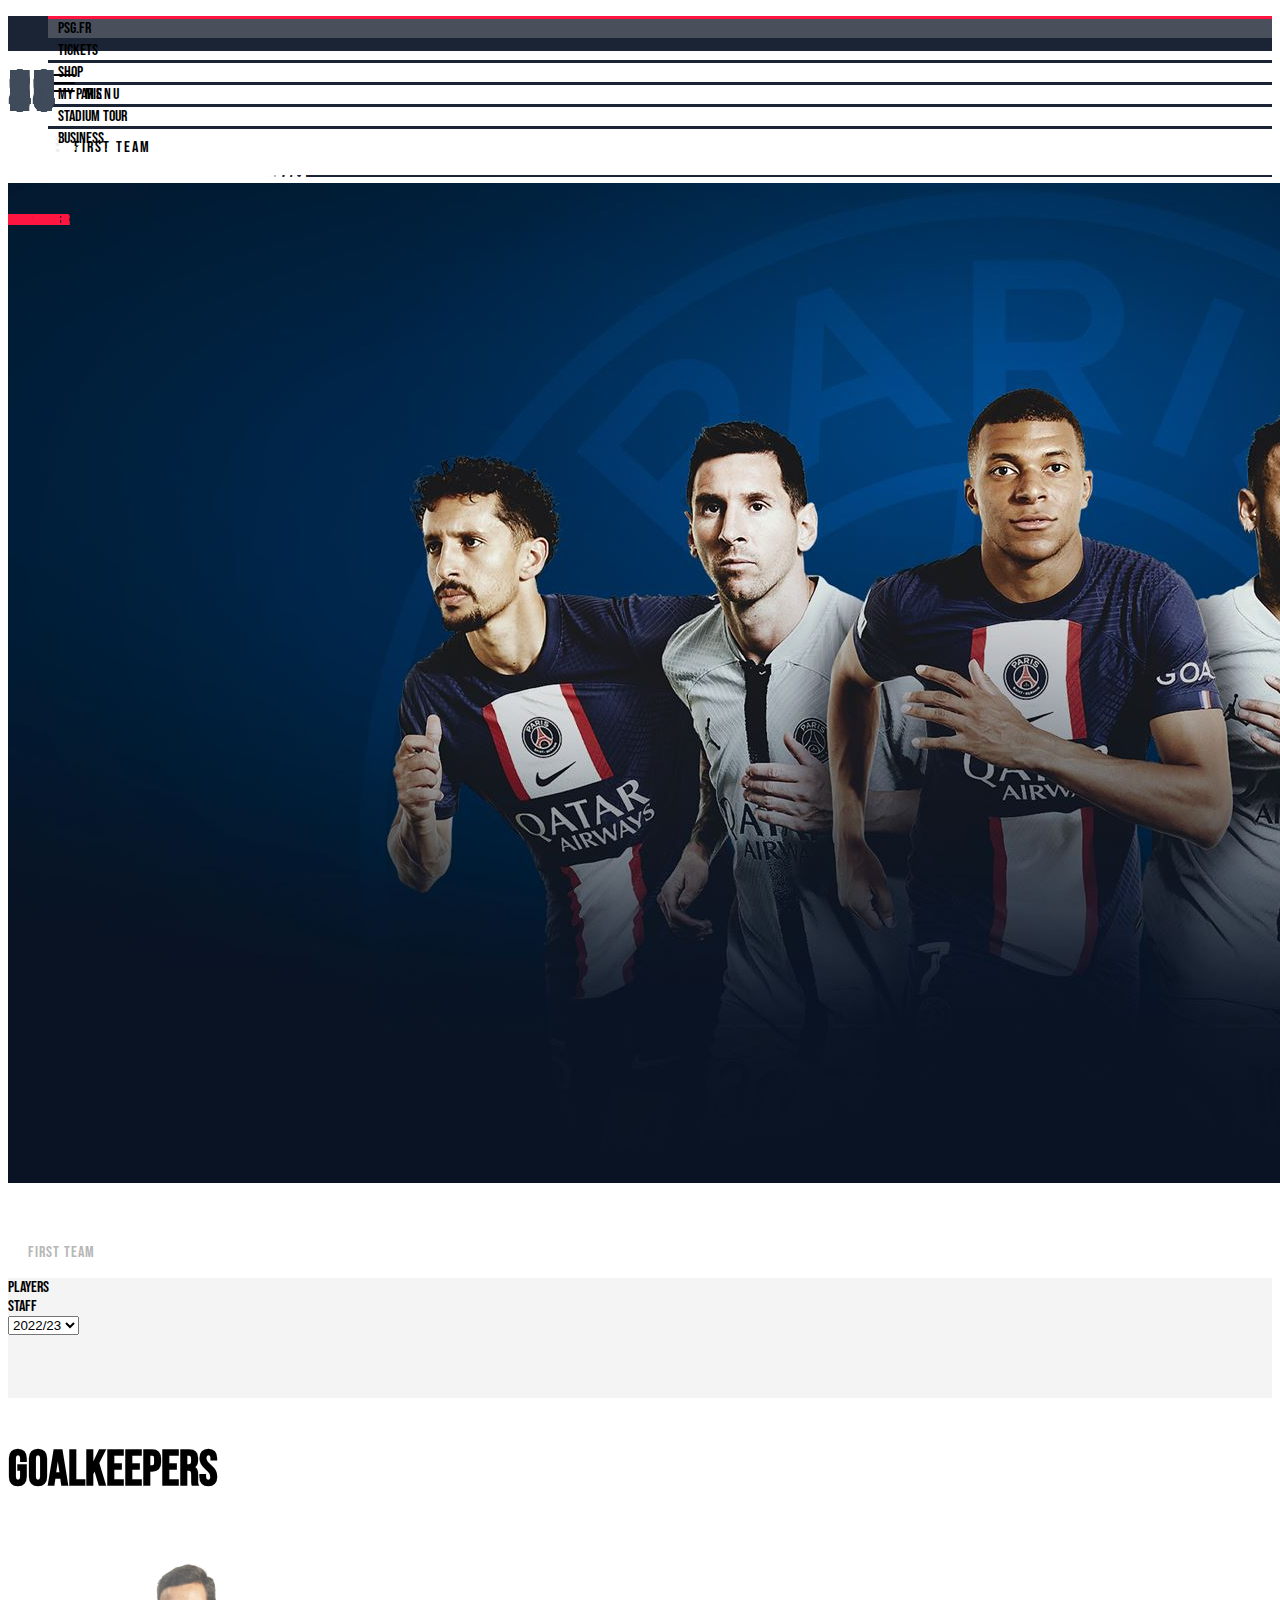
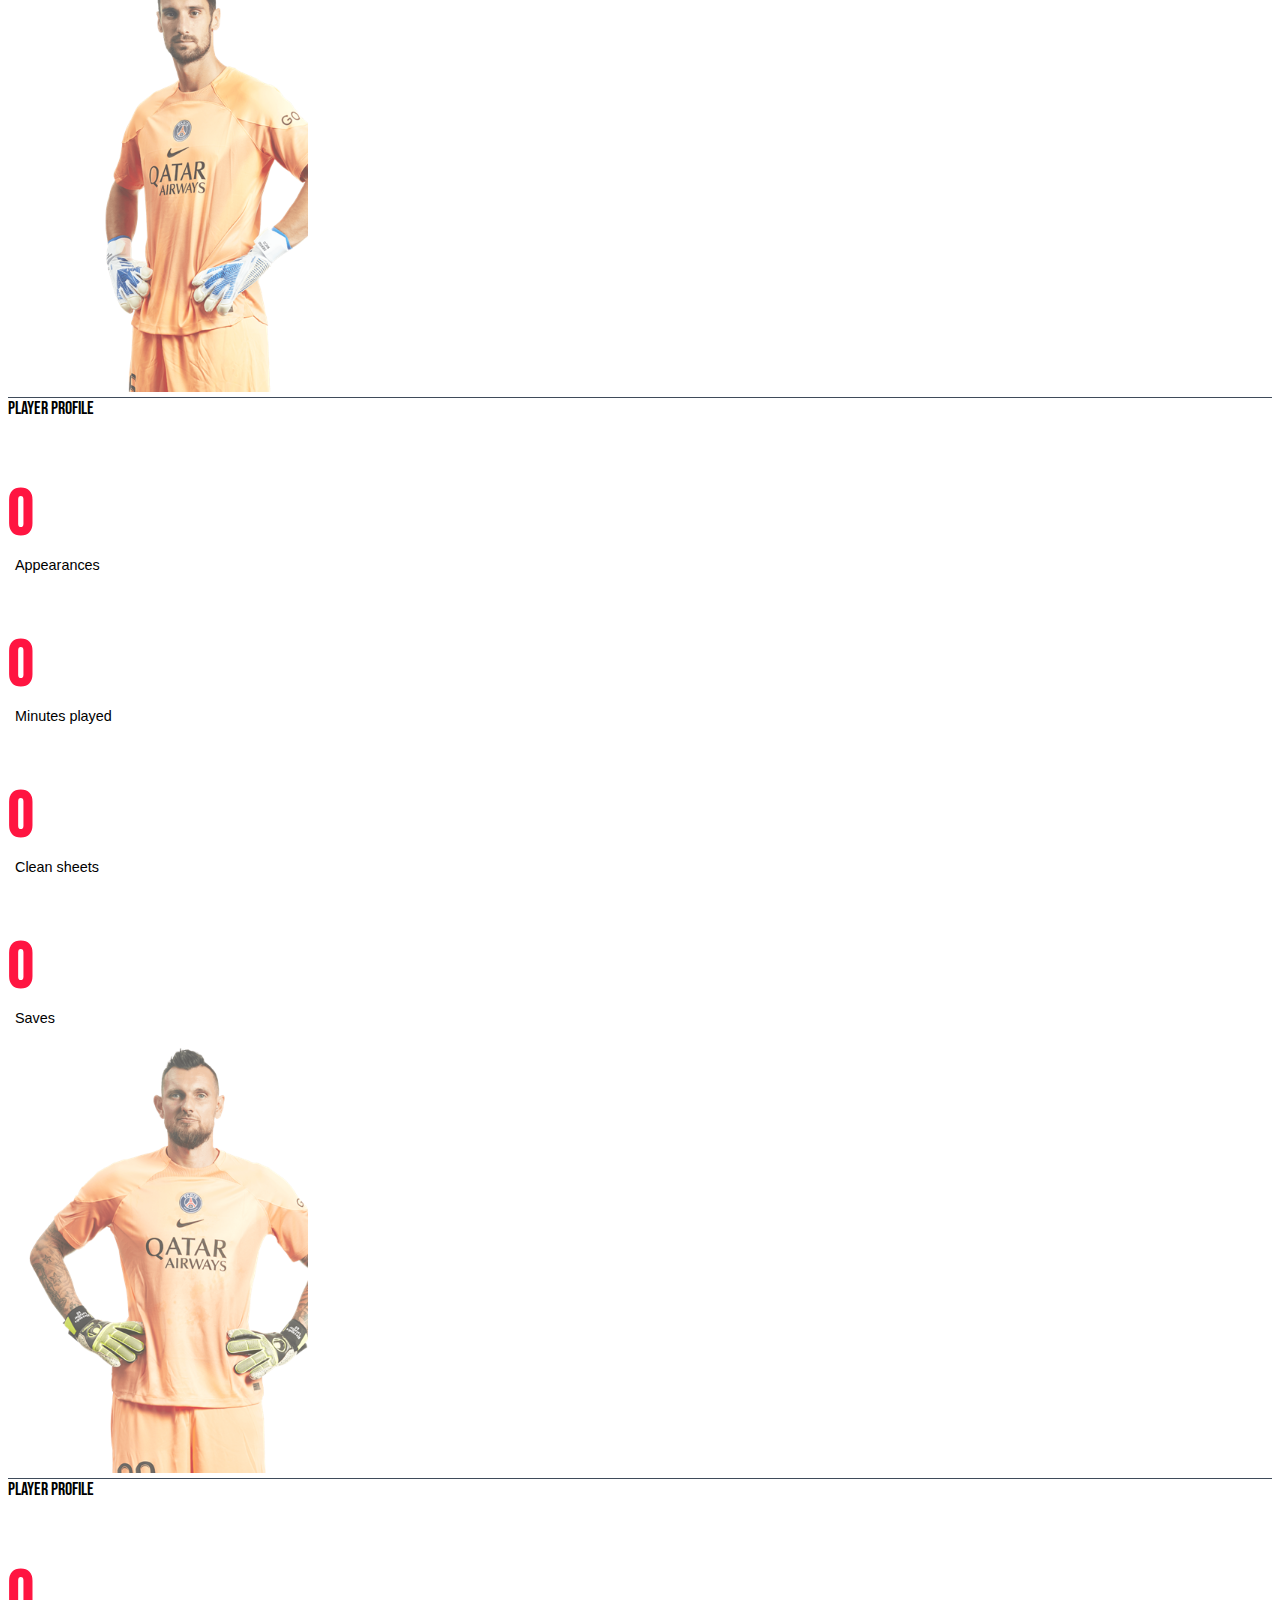
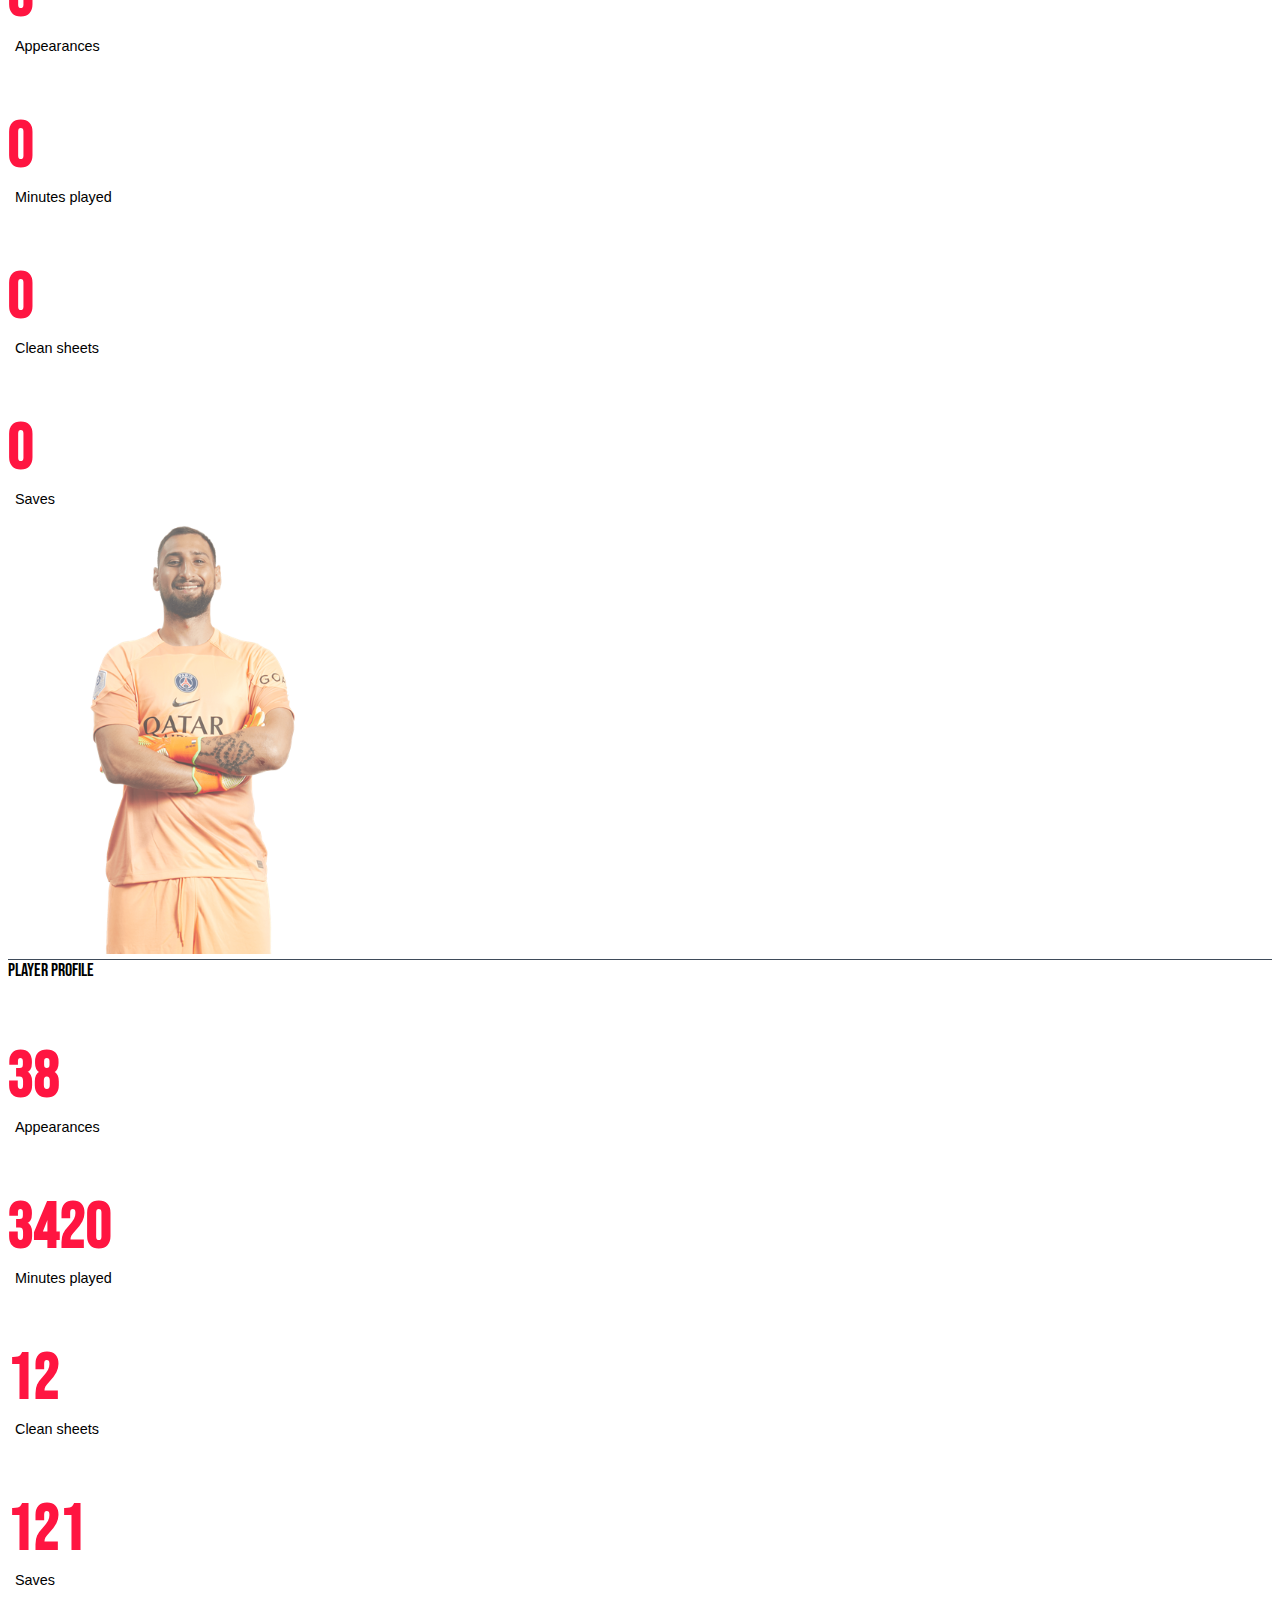
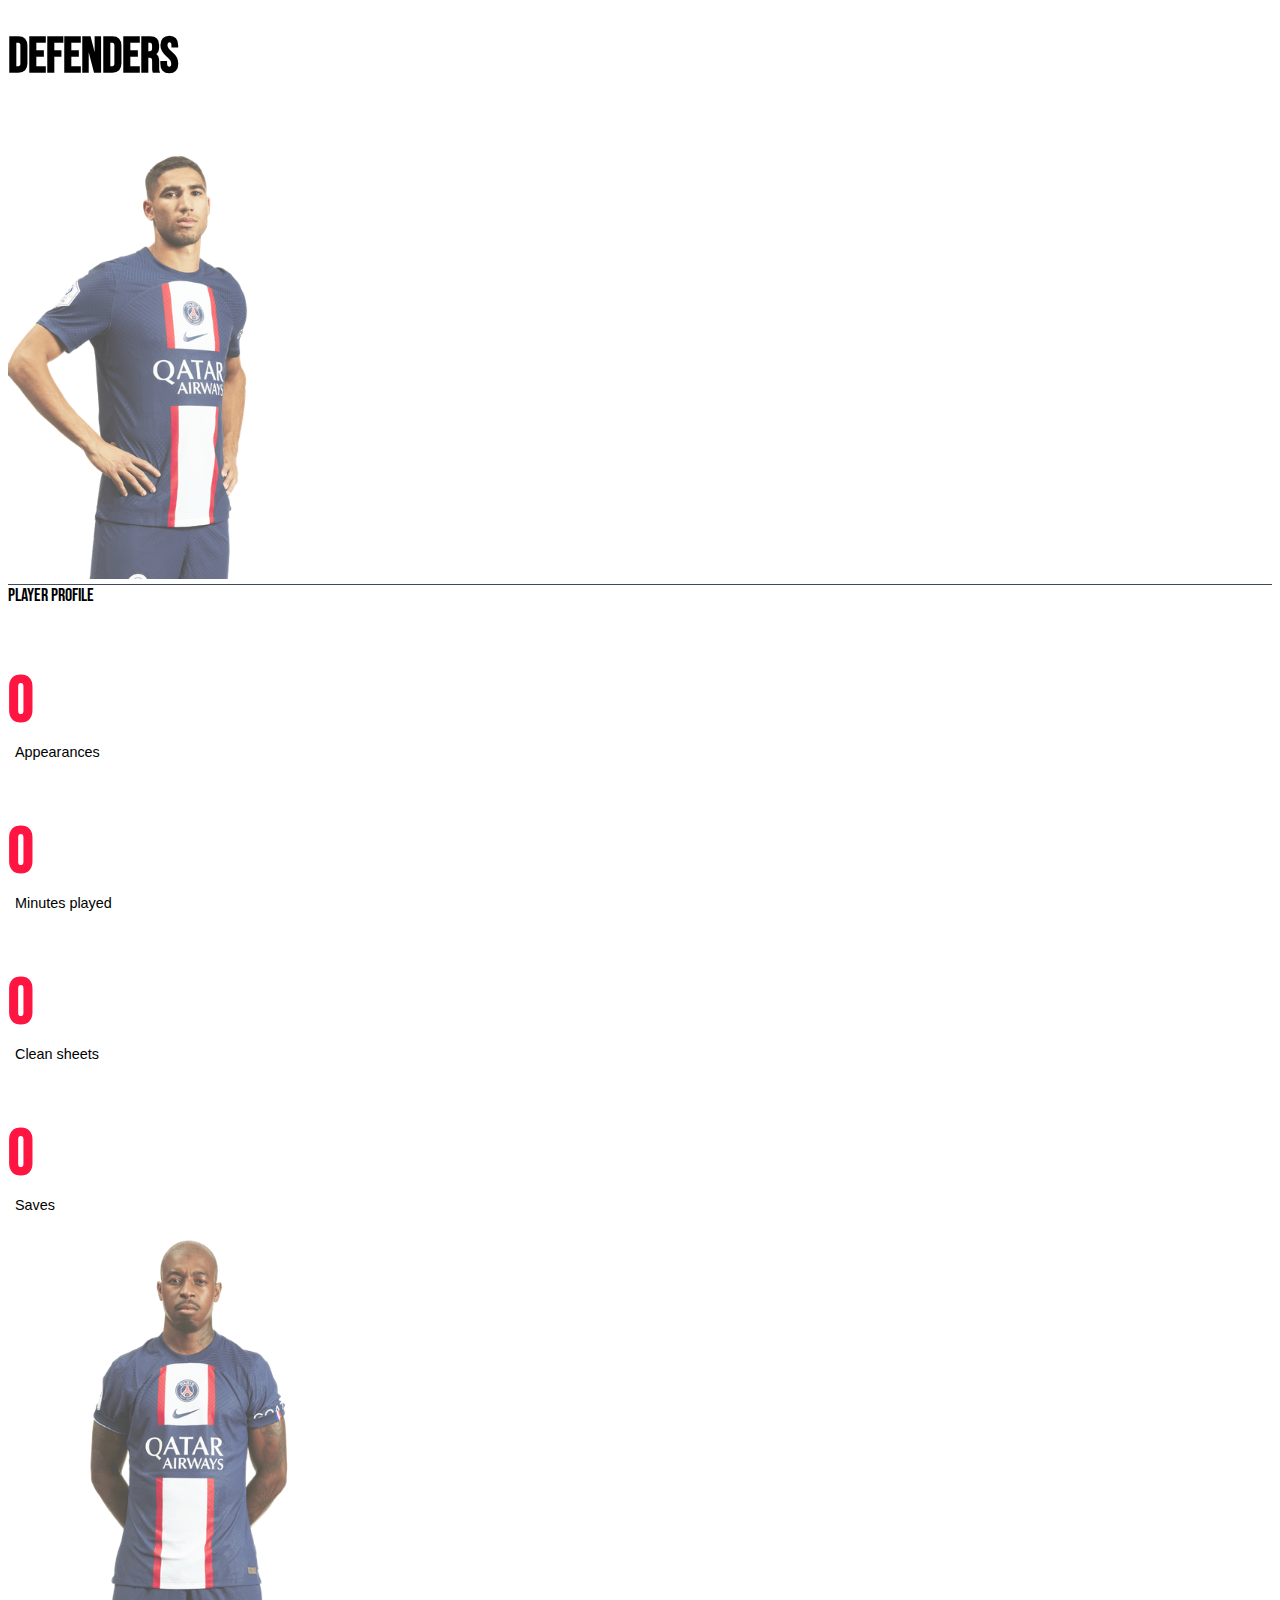
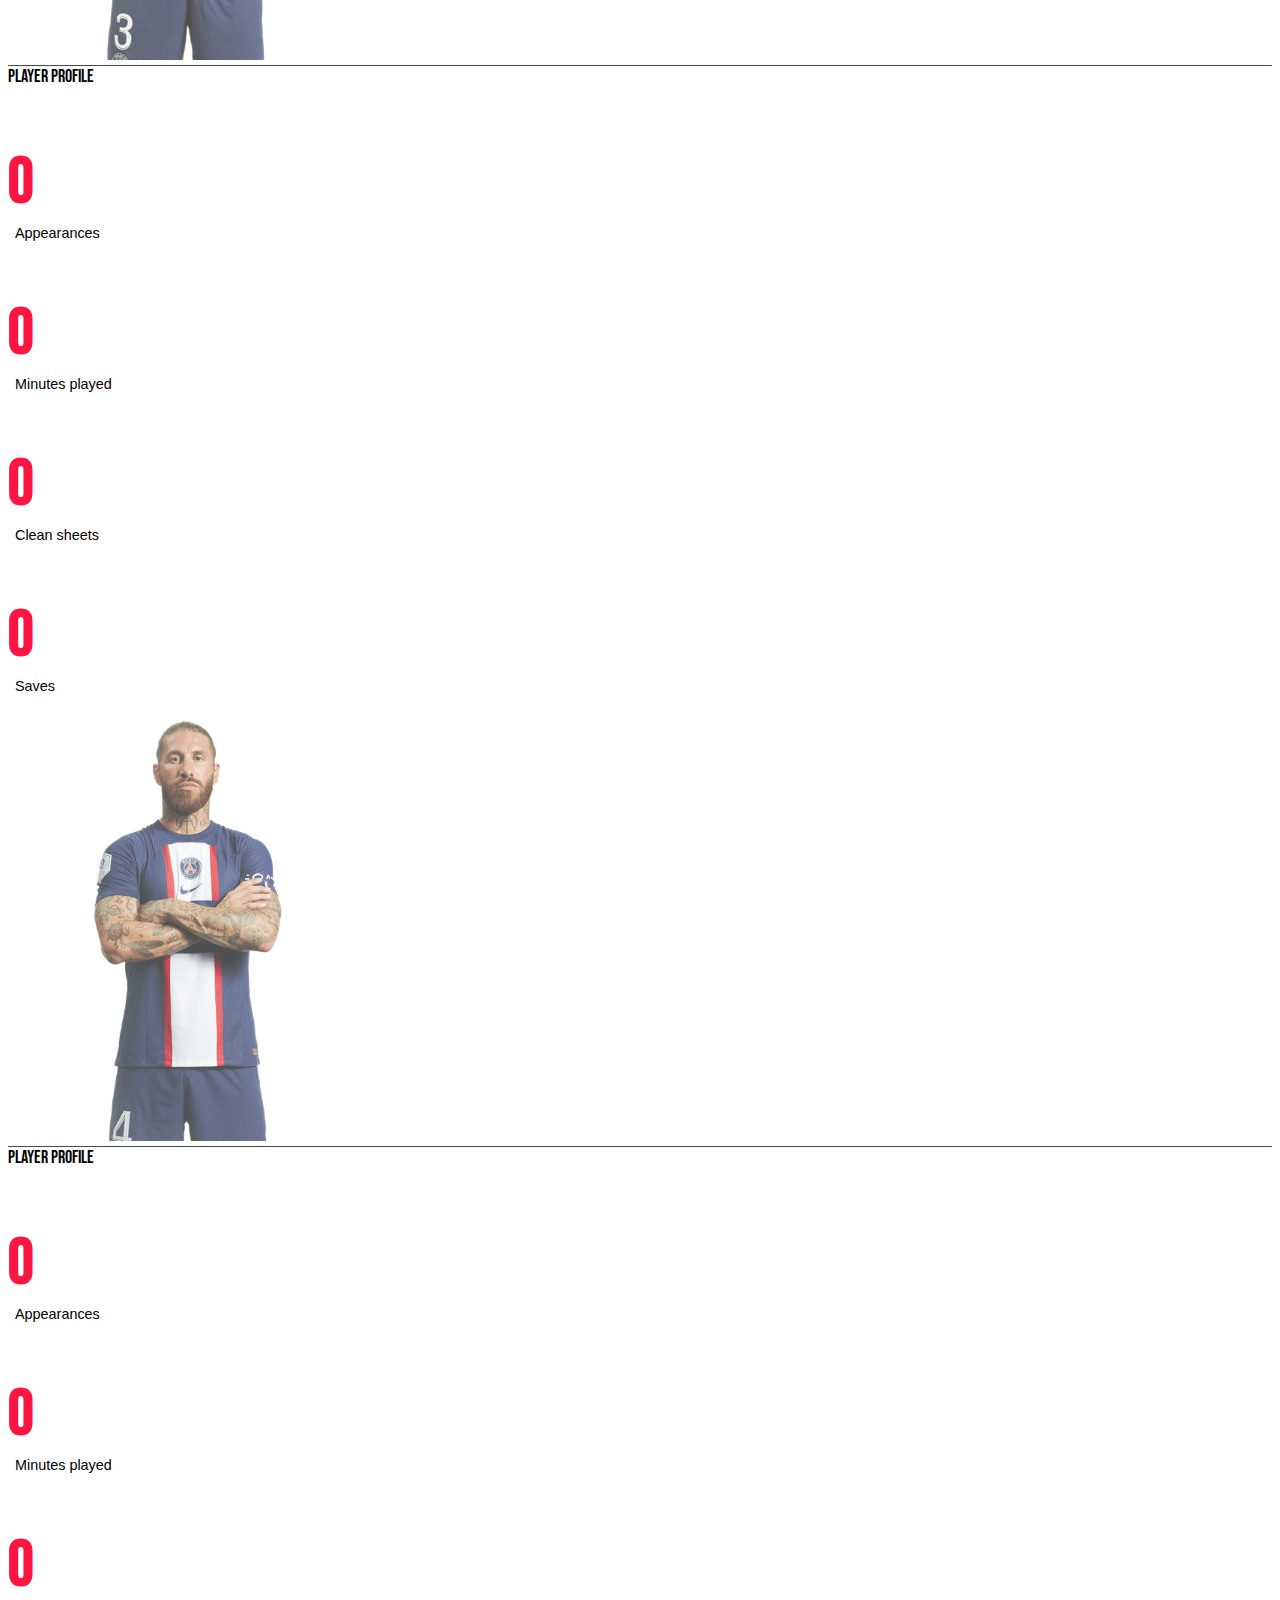
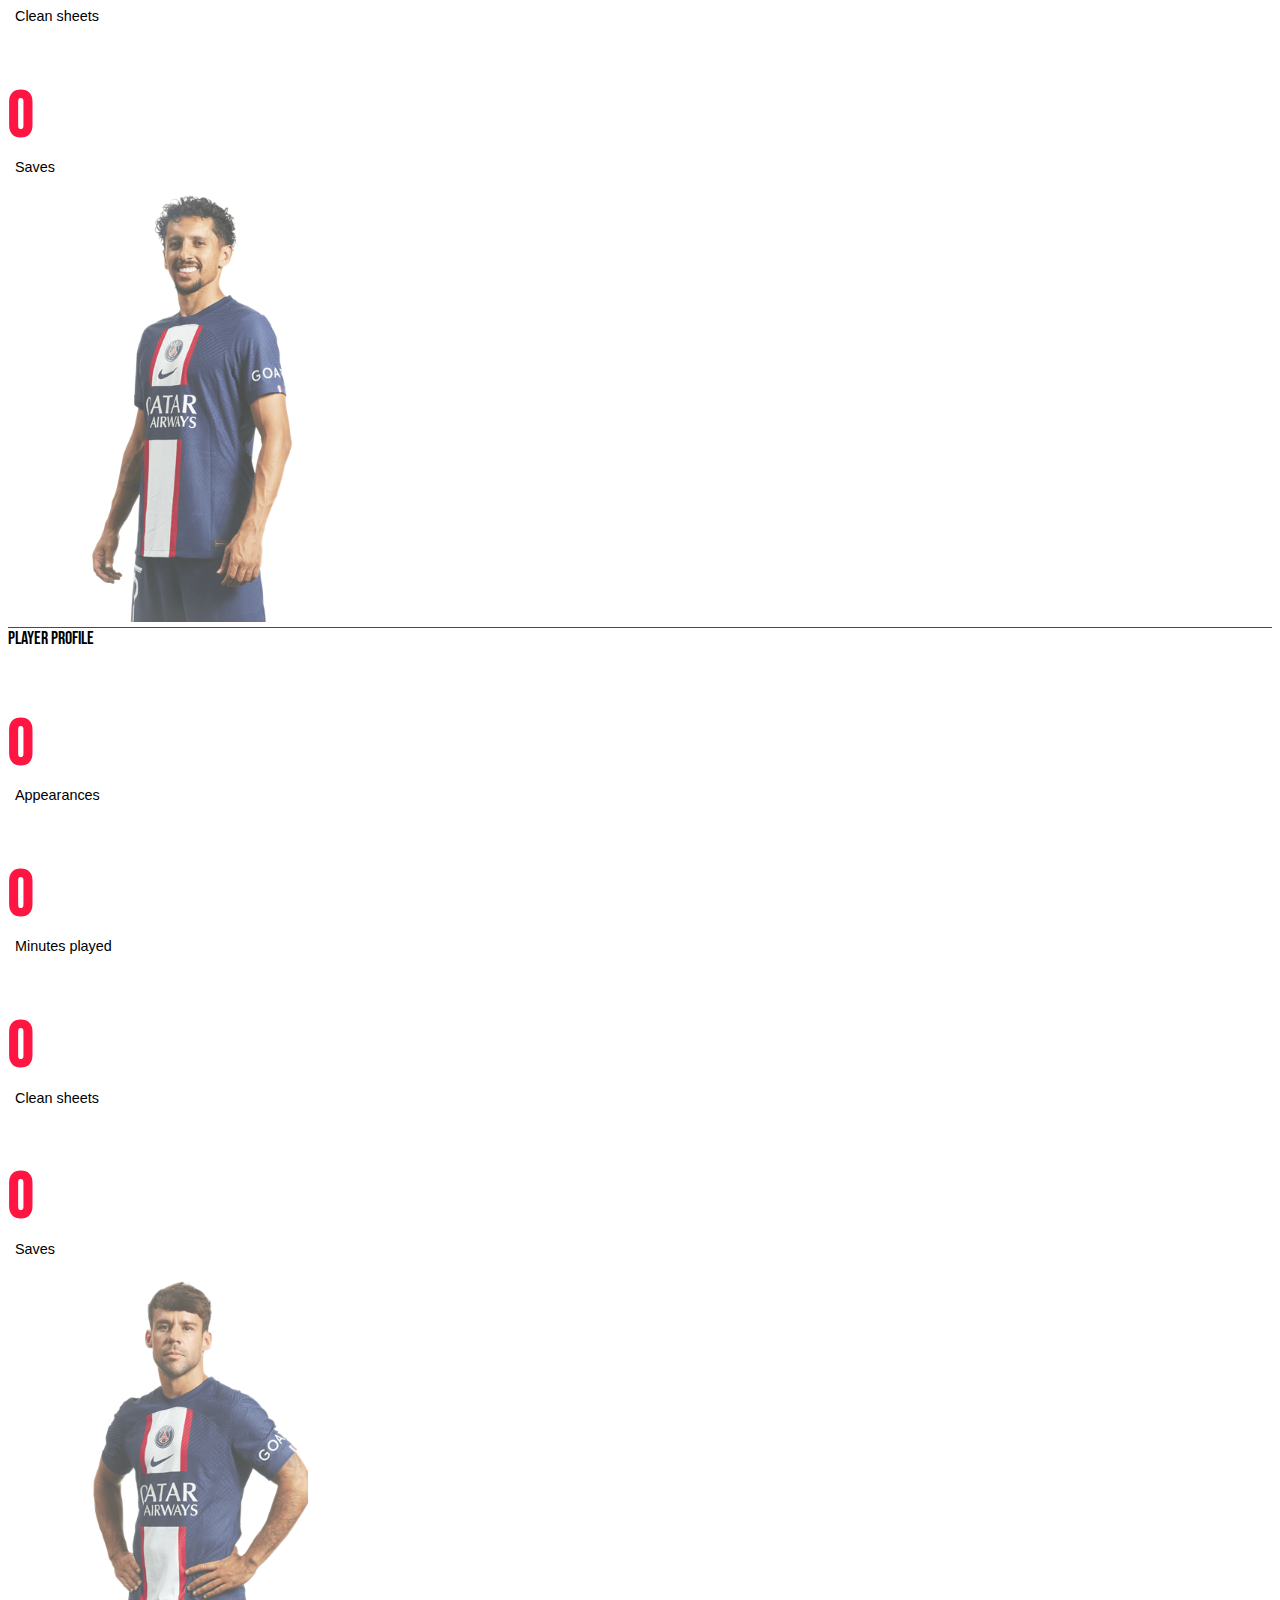
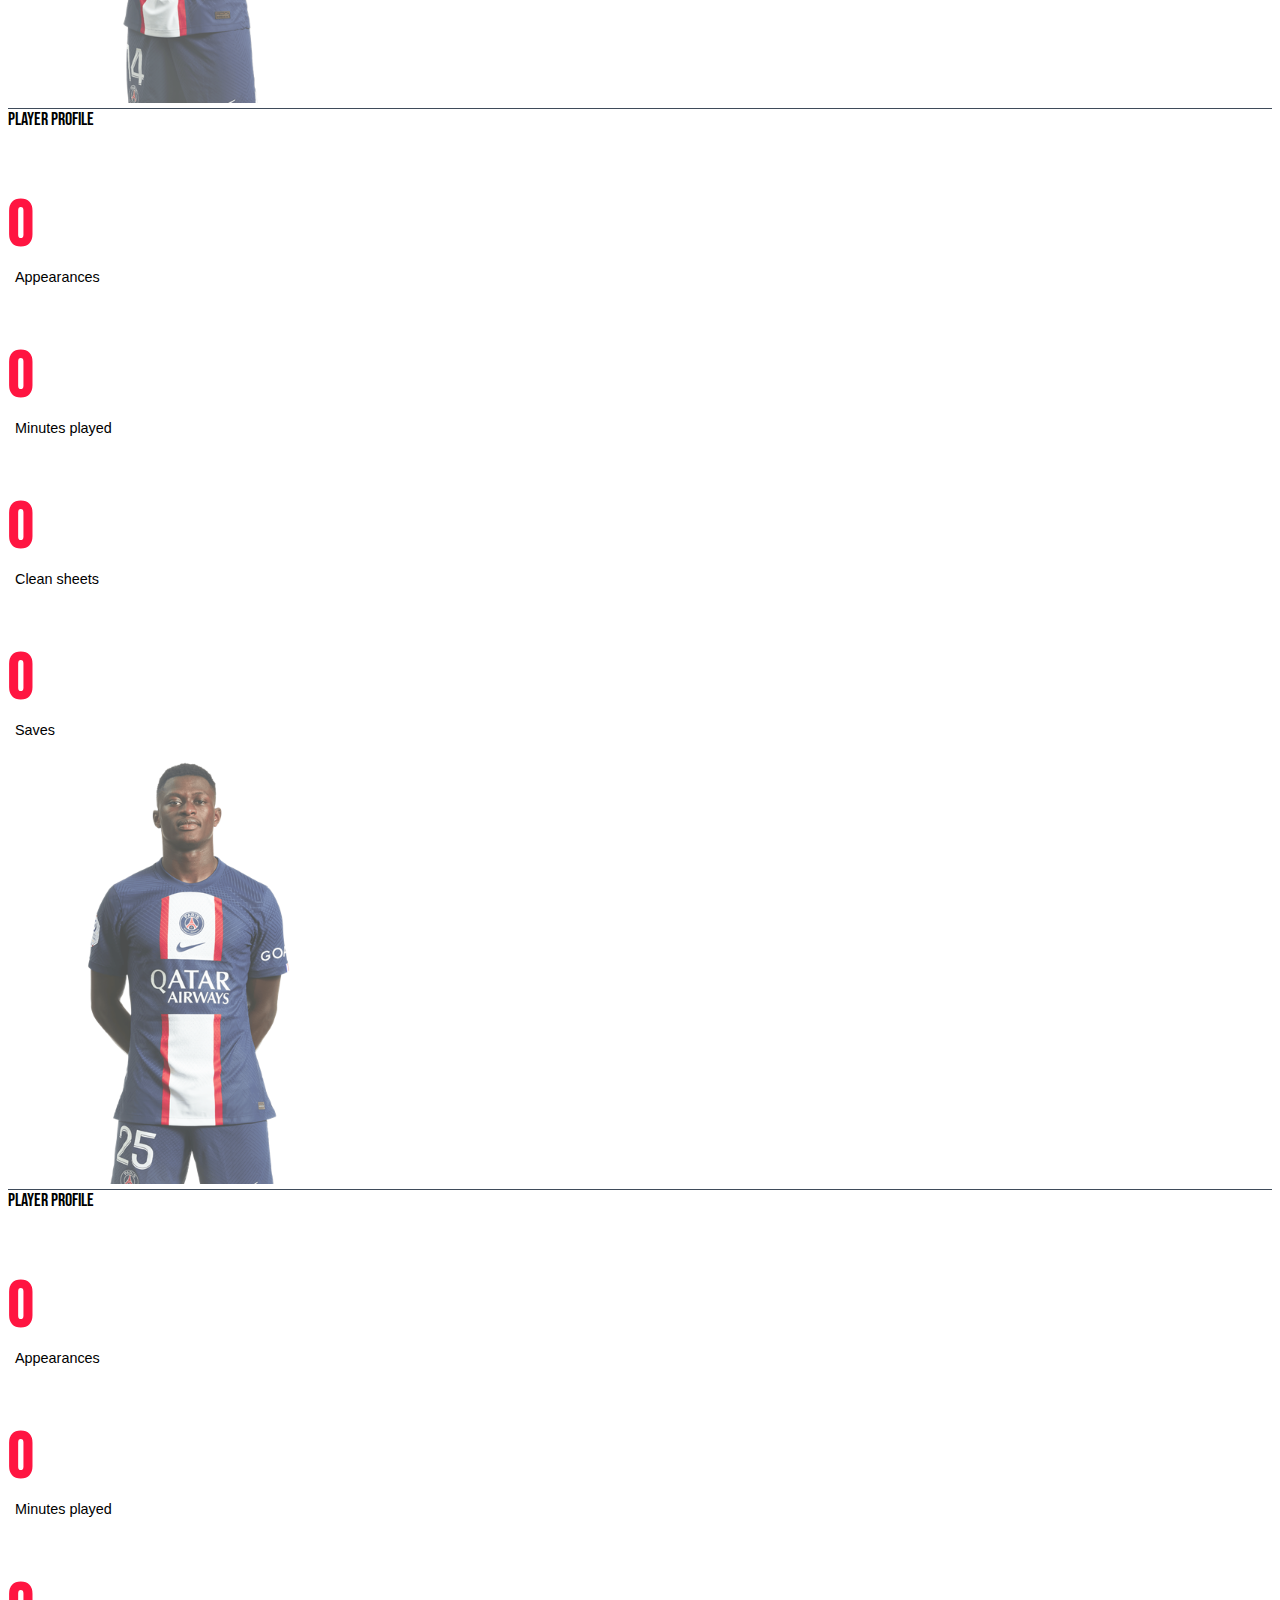
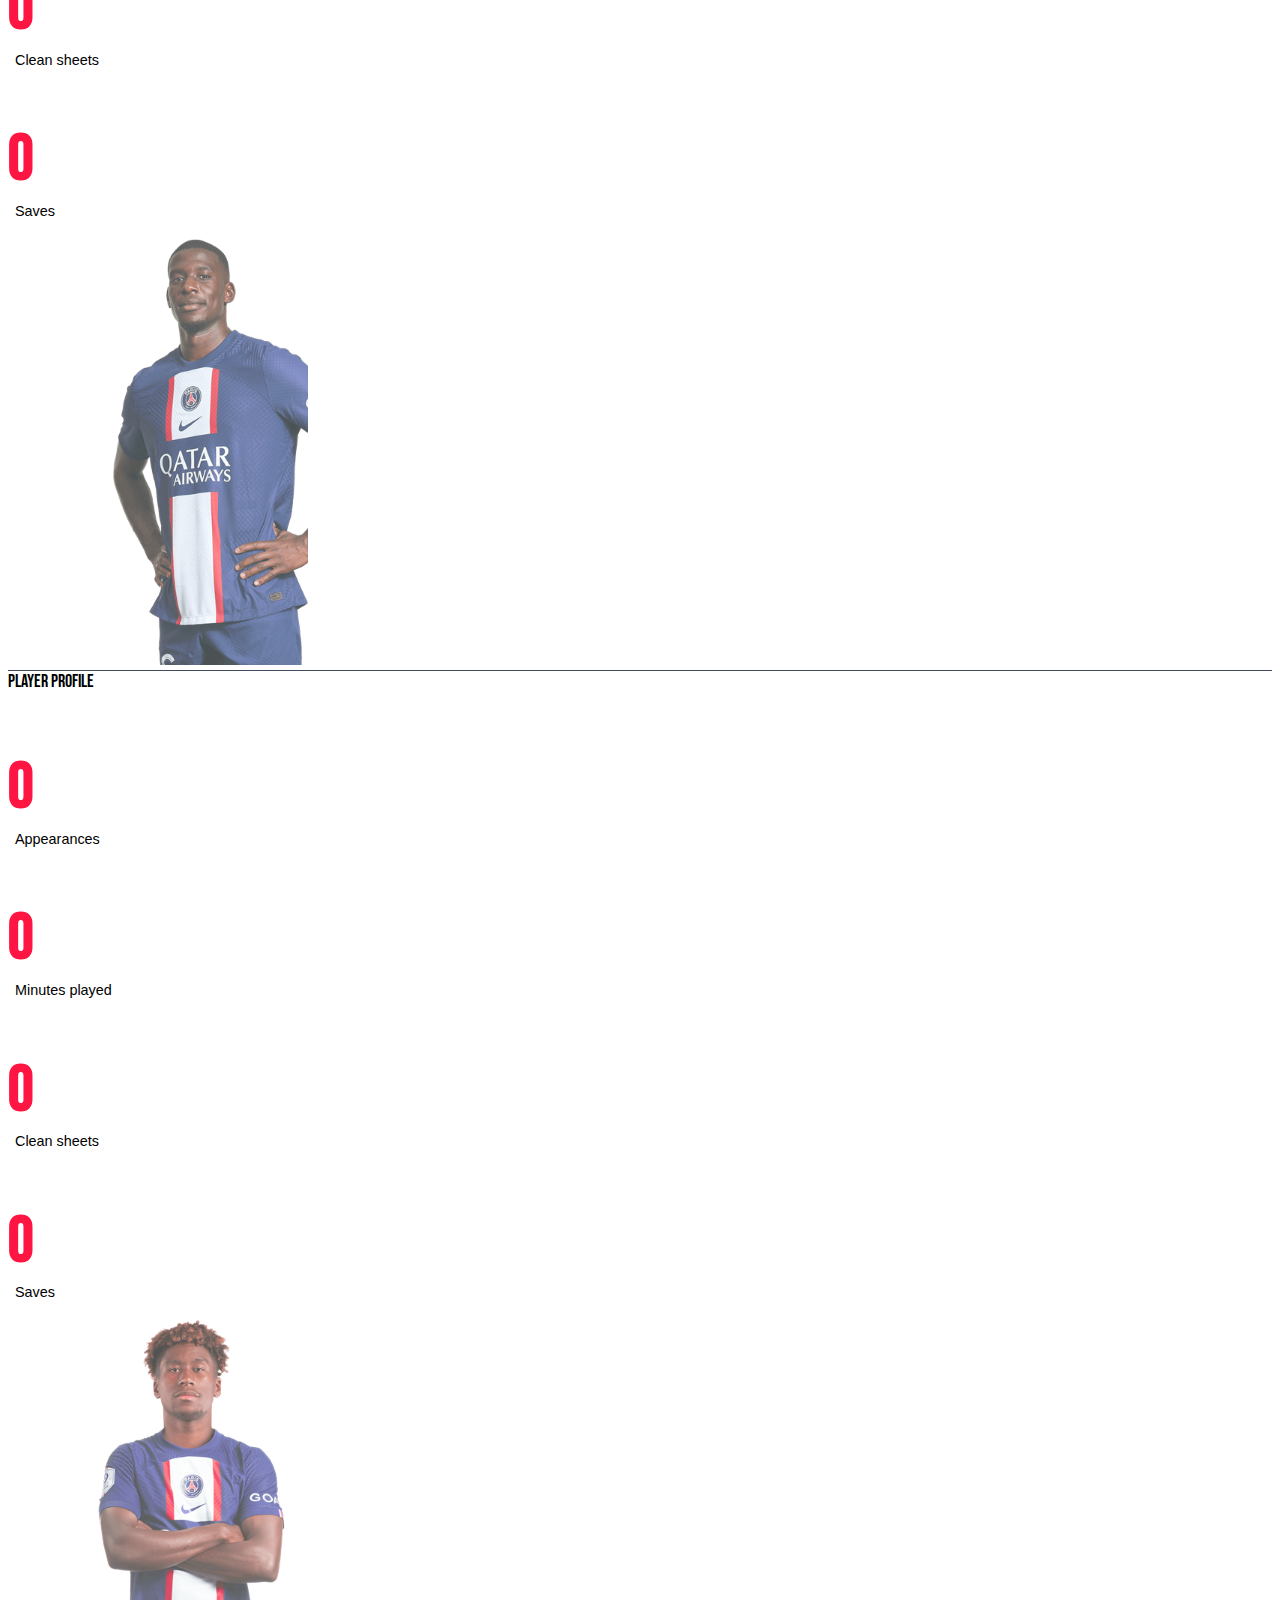
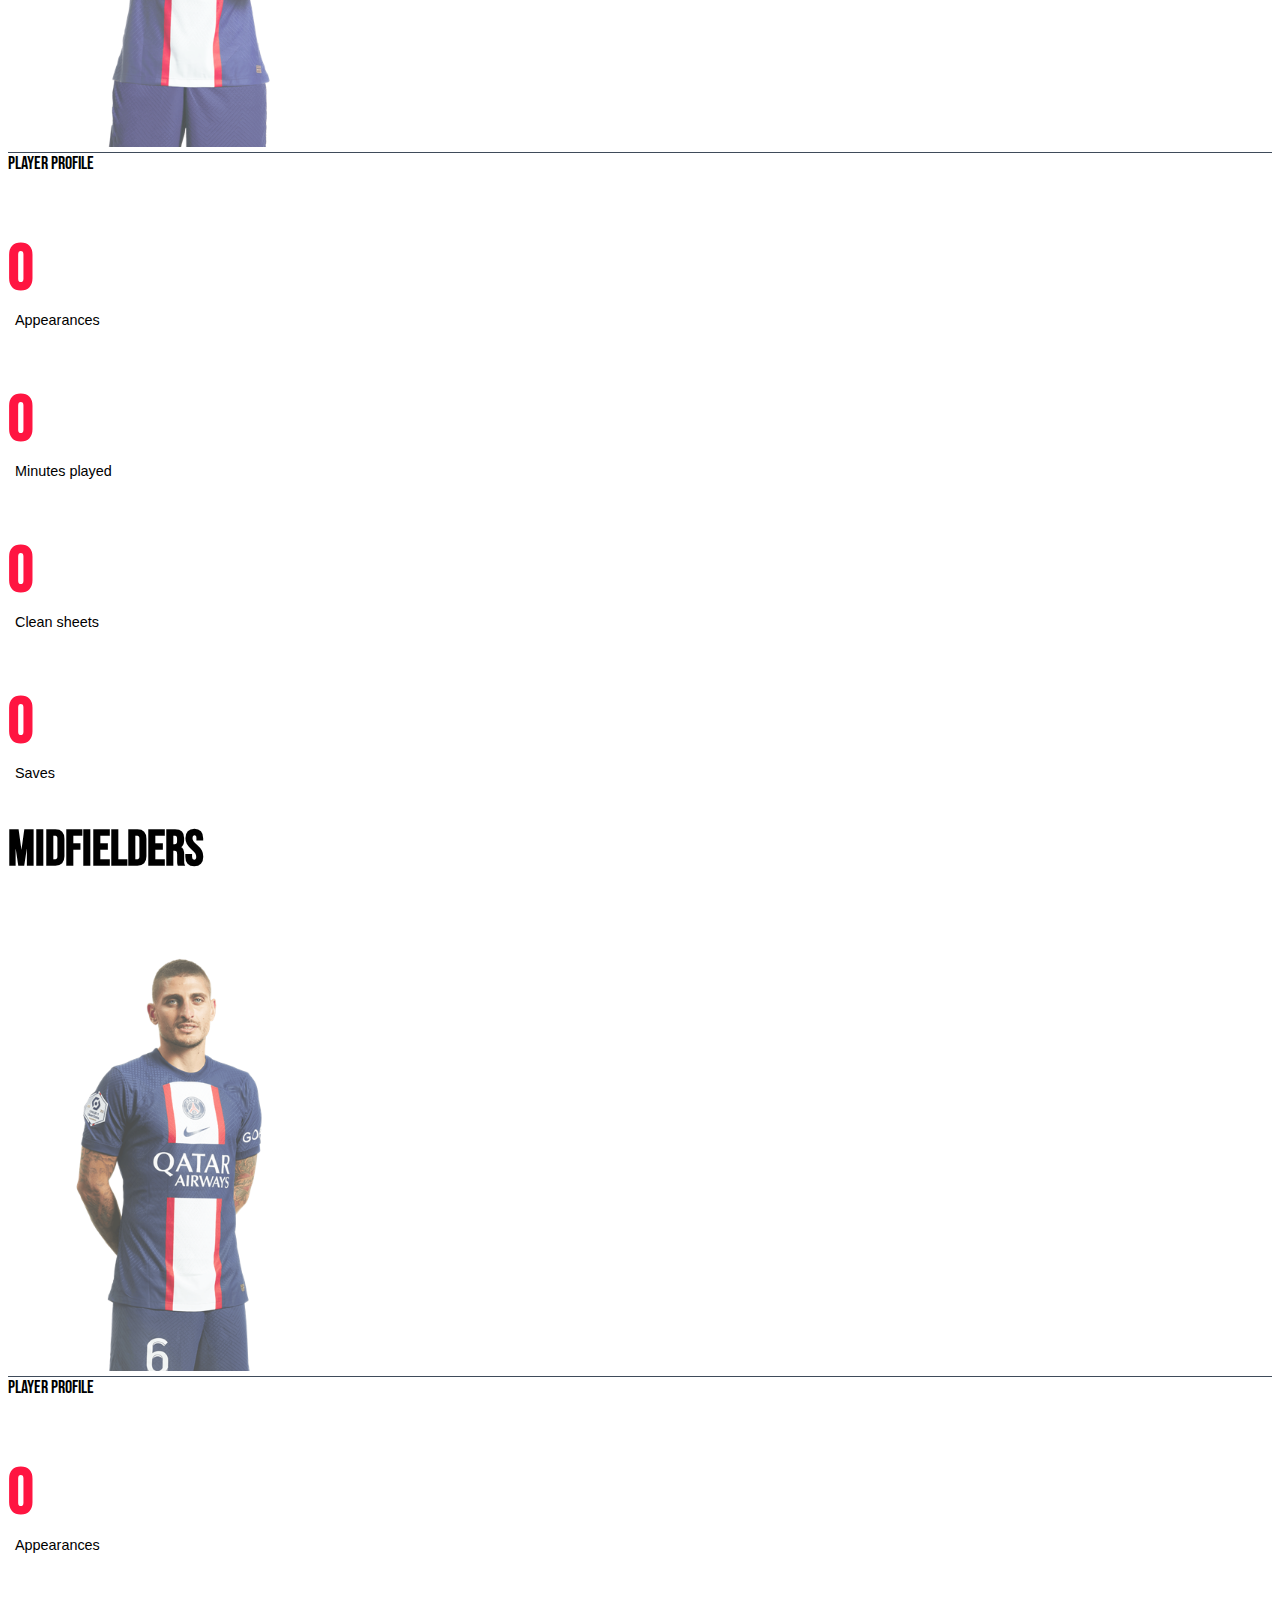
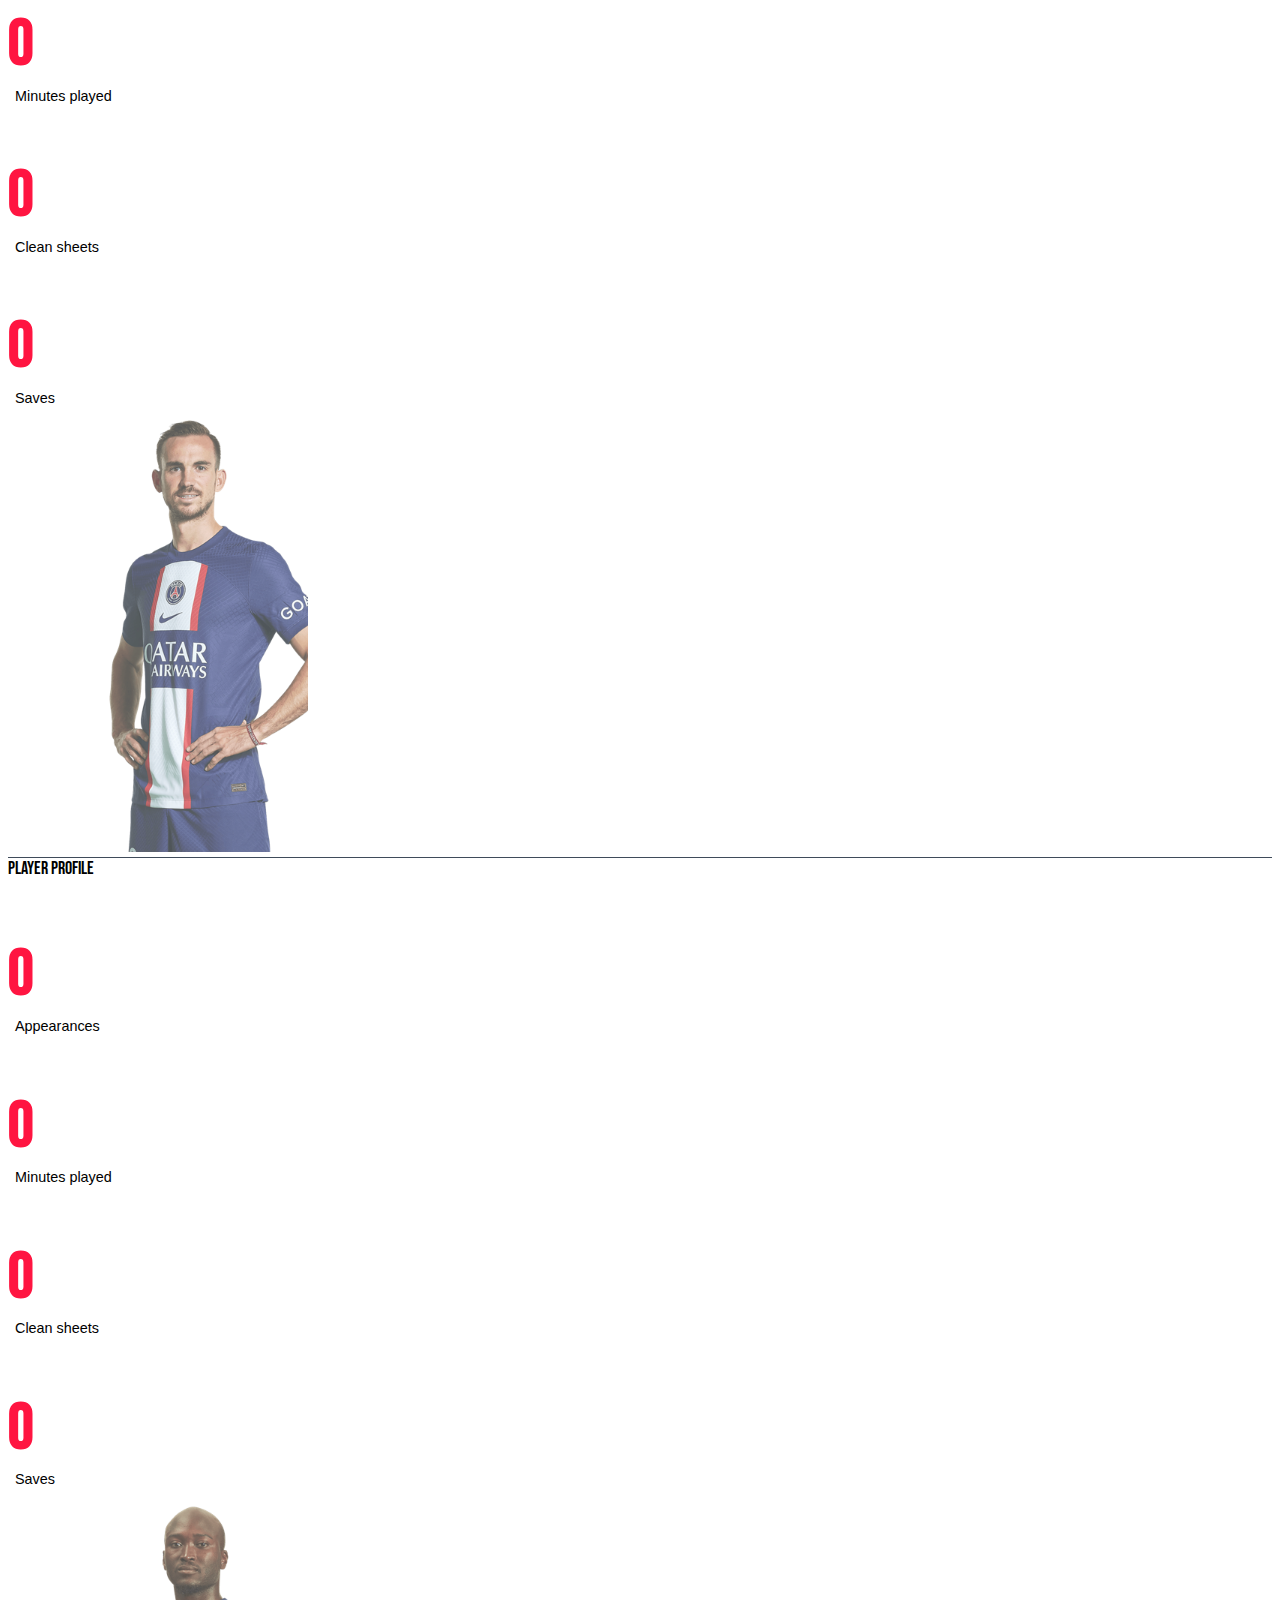
<file: index.html>
<!DOCTYPE html>
<html lang="en">

<head>
    <meta charset="UTF-8">
    <meta http-equiv="X-UA-Compatible" content="IE=edge">
    <meta name="viewport" content="width=device-width, initial-scale=1.0">
    <title>Players | First team - Paris Saint-Germain</title>
    <link href="https://cdn.jsdelivr.net/npm/bootstrap@5.3.0-alpha1/dist/css/bootstrap.min.css" rel="stylesheet"
        integrity="sha384-GLhlTQ8iRABdZLl6O3oVMWSktQOp6b7In1Zl3/Jr59b6EGGoI1aFkw7cmDA6j6gD" crossorigin="anonymous">
    <script src="https://cdn.jsdelivr.net/npm/bootstrap@5.3.0-alpha1/dist/js/bootstrap.bundle.min.js"
        integrity="sha384-w76AqPfDkMBDXo30jS1Sgez6pr3x5MlQ1ZAGC+nuZB+EYdgRZgiwxhTBTkF7CXvN"
        crossorigin="anonymous"></script>
    <link rel="stylesheet" href="css/index-xs.css" media="all and (max-width:575px)">
    <link rel="stylesheet" href="css/index-sm.css" media="all and (min-width:576px) and (max-width:991px)">
    <link rel="stylesheet" href="css/index-lg.css" media="all and (min-width:992px)">
    <link rel="stylesheet" href="css/index.css">

    <link rel="stylesheet" href="https://cdn.jsdelivr.net/npm/bootstrap-icons@1.10.3/font/bootstrap-icons.css">
    <link rel="preconnect" href="https://fonts.googleapis.com">
    <link rel="preconnect" href="https://fonts.gstatic.com" crossorigin>
    <link href="https://fonts.googleapis.com/css2?family=Bebas+Neue&display=swap" rel="stylesheet">
    <link rel="preconnect" href="https://fonts.googleapis.com">
    <link rel="preconnect" href="https://fonts.googleapis.com">
</head>

<body>

    <!-- part0-->
    <div class="container-fluid d-none d-lg-flex position-fixed top-header">
        <div class="row">
            <div class="col-12">
                <ul class="nav">
                    <li class="nav-item lh-1">
                        <a class="nav-link text-white" href="#">PSG.FR</a>
                    </li>
                    <li class="nav-item lh-1">
                        <a class="nav-link text-white" href="#">TICKETS</a>
                    </li>
                    <li class="nav-item lh-1">
                        <a class="nav-link text-white" href="#">SHOP</a>
                    </li>
                    <li class="nav-item lh-1">
                        <a class="nav-link text-white" href="#">MY PARIS</a>
                    </li>
                    <li class="nav-item lh-1">
                        <a class="nav-link text-white" href="#">STADIUM TOUR</a>
                    </li>
                    <li class="nav-item lh-1">
                        <a class="nav-link text-white" href="#">BUSINESS</a>
                    </li>
                </ul>
            </div>
        </div>
    </div>

    <!-- part1 -->

    <ul class="nav container-fluid justify-content-between position-fixed bg-white  position-fixed bottom-header px-lg-4 px-2">
        <li class="nav-item position-relative">
            <a href="#" class="d-inline-block lh-lg"><svg xmlns="http://www.w3.org/2000/svg" width="32" height="32" fill="currentColor" class="bi bi-list h-100" viewBox="0 0 16 16">
                <path fill-rule="evenodd" d="M2.5 12a.5.5 0 0 1 .5-.5h10a.5.5 0 0 1 0 1H3a.5.5 0 0 1-.5-.5zm0-4a.5.5 0 0 1 .5-.5h10a.5.5 0 0 1 0 1H3a.5.5 0 0 1-.5-.5zm0-4a.5.5 0 0 1 .5-.5h10a.5.5 0 0 1 0 1H3a.5.5 0 0 1-.5-.5z"/>
              </svg></a>
            <a href="#" class="me-3 ms-2 d-none d-lg-inline-block menu-header">MENU</a>
            <i class="bi bi-three-dots-vertical d-none d-lg-inline"></i>
            <a href="#" class="mx-3 d-none d-lg-inline-block first-team-header">FIRST TEAM</a>
            <a href="#" class="mx-3 d-none d-lg-inline-block psgtv-header">PSG TV</a>
        </li>
        <a href="#" class="rounded-circle logo-holder position-absolute"><img class="rounded-circle logo" src="images/1.png"></a></li>

        <li class="nav-item position-relative">
            <a href="#"><i class="bi bi-person"></i></a> <i class="bi bi-three-dots-vertical"></i>
            <a href="#"><i class="bi bi-globe"></i></a>
            <i class="bi bi-three-dots-vertical d-none d-lg-inline"></i><a href="#"><i class="bi bi-search d-none d-lg-inline"></i></a>
        </li>
    </ul>

    <!-- part2 -->

    <div class="container-fluid pt-5">
        <div class="row">
            <div class="col-12 p-0">
                <picture>
                    <source media="(max-width:991px)" srcset="images/2.jpg">
                    <img class="w-100 pic2" src="images/22.jpg">
                </picture>
            </div>
        </div>
    </div>

    <!-- part3 -->

    <div class="container-fluid d-flex first-menu ">
        <div class="row align-items-center">
            <div class=" col-2 p-0">
                <p class="px-3 text-secondary">FIRST TEAM</p>
            </div>

            <div class="d-flex col-10 col-lg-10 p-0">
                <a class="px-3" href="#">NEWS</a>
                <a class="px-3" href="#">TRANSFERS 22/23</a>
                <a class="px-3" href="#">PLAYERS</a>
                <a class="px-3" href="#">FIXTURES AND RESULTS</a>
                <a class="px-3" href="#">LEAGUE TABLE</a>
                <a class="px-3" href="#">HONOURS</a>
            </div>

        </div>
    </div>

    <!-- part4 -->

    <!-- <div class="d-flex justify-content-start rounded-2 ms-5 group">
        <button class=" border-0 players">PLAYERS</button>
        <button class=" border-0 stuff">STUFF</button>
    </div> -->
    <div class="container-fluid d-flex justify-content-between align-items-center justify-content-md-center filter-bar">
        <div class="row w-100 m-0">
            <div class="col-3 border d-flex align-items-center rounded-1">
                <div class="w-75 h-100 rounded-1 border">Players</div>
                <div class="w-25">Staff</div>
            </div>

            <div class="col-3 me-5 rounded-2">
                <select class="form-select" aria-label="Default select example">
                    <option value="1">2015/16</option>
                    <option value="2">2014/15</option>
                    <option value="3">2016/17</option>
                    <option value="4">2017/18</option>
                    <option value="5">2018/19</option>
                    <option value="6">2019/20</option>
                    <option value="7">2020/21</option>
                    <option value="8">2021/22</option>
                    <option selected>2022/23</option>
                </select>
            </div>

        </div>
    </div>

    <!-- part5 -->

    <div class="mx-3 d-flex align-items-center position-section">
        <h2>Goalkeepers</h2>
    </div>

    <!-- part6 -->

    <div class="container-fluid part6">
        <div class="row d-flex justify-content-sm-between  part6-row">
            <div class="mb-2 border-bottom col-12 col-sm-6 player-card">
                <a class="d-flex" href="#">
                    <div class="d-flex flex-column align-self-center detail">
                        <p class="number">16</p>
                        <p class="name">Sergio Rico</p>
                        <p class="role">GOALKEEPER</p>
                    </div>

                    <div>
                        <picture>
                            <source media="(max-width:575px)" srcset="images/2.png">
                            <img class="w-100 pic61" src="images/22.png">
                        </picture>
                    </div>

                    <div class="d-none d-sm-flex w-100 position-absolute profile-section">
                        <span class="w-100 d-block text-align-center text-white profiletext">Player
                            profile</span>
                    </div>

                    <div class="w-100 position-absolute d-none d-sm-flex player-card-detail">
                        <div class="container align-self-center">
                            <div class="row mx-auto mb-1 ">
                                <div class="col-sm-6 p-0 pb-3 px-2 ">
                                    <p class="player-scores">0</p>
                                    <p class="topic">Appearances</p>
                                </div>
                                <div class="col-sm-6 p-0 pb-3 px-2 ">
                                    <p class="player-scores">0</p>
                                    <p class="topic">Minutes played</p>
                                </div>
                                <div class="col-sm-6 p-0 pb-3 px-2 ">
                                    <p class="player-scores">0</p>
                                    <p class="topic">Clean sheets</p>
                                </div>
                                <div class="col-sm-6 p-0 pb-3 px-2 ">
                                    <p class="player-scores">0</p>
                                    <p class="topic">Saves</p>
                                </div>
                            </div>
                        </div>

                    </div>

                </a>
            </div>

            <div class="mb-2 m-sm-0 border-bottom  col-12 col-sm-6 player-card ">
                <a class="d-flex" href="#">
                    <div class="d-flex flex-column align-self-center detail">
                        <p class="number">90</p>
                        <p class="name">Alexandre Letellier</p>
                        <p class="role">GOALKEEPER</p>
                    </div>

                    <div>
                        <picture>
                            <source media="(max-width:575px)" srcset="images/4.png">
                            <img class="w-100 pic61" src="images/44.png">
                        </picture>
                    </div>

                    <div class="d-none d-sm-flex w-100 position-absolute profile-section">
                        <span class="w-100 d-block text-align-center text-white profiletext">Player
                            profile</span>
                    </div>

                    <div class="w-100  position-absolute d-none d-sm-flex player-card-detail">
                        <div class="container align-self-center">
                            <div class="row mx-auto mb-1 ">
                                <div class="col-sm-6 p-0 pb-3 px-2 ">
                                    <p class="player-scores">0</p>
                                    <p class="topic">Appearances</p>
                                </div>
                                <div class="col-sm-6 p-0 pb-3 px-2 ">
                                    <p class="player-scores">0</p>
                                    <p class="topic">Minutes played</p>
                                </div>
                                <div class="col-sm-6 p-0 pb-3 px-2 ">
                                    <p class="player-scores">0</p>
                                    <p class="topic">Clean sheets</p>
                                </div>
                                <div class="col-sm-6 p-0 pb-3 px-2 ">
                                    <p class="player-scores">0</p>
                                    <p class="topic">Saves</p>
                                </div>
                            </div>
                        </div>

                    </div>

                </a>
            </div>

            <div class="mb-2 border-bottom  col-12 col-sm-6 player-card">
                <a class="d-flex" href="#">
                    <div class="d-flex flex-column  align-self-center detail">
                        <p class="number">99</p>
                        <p class="name">Gianluigi Donnarumma</p>
                        <p class="role">GOALKEEPER</p>
                    </div>

                    <div>
                        <picture>
                            <source media="(max-width:575px)" srcset="images/3.png">
                            <img class="w-100 pic61" src="images/33.png">
                        </picture>
                    </div>

                    <div class="d-none d-sm-flex w-100 position-absolute profile-section">
                        <span class="w-100 d-block text-align-center text-white profiletext">Player
                            profile</span>
                    </div>

                    <div class="w-100  position-absolute d-none d-sm-flex player-card-detail">
                        <div class="container align-self-center">
                            <div class="row  mx-auto">
                                <div class="col-sm-6 p-0 pb-2 px-2 ">
                                    <p class="player-scores">38</p>
                                    <p class="topic">Appearances</p>
                                </div>
                                <div class="col-sm-6 p-0 pb-2 px-2 ">
                                    <p class="player-scores">3420</p>
                                    <p class="topic">Minutes played</p>
                                </div>
                                <div class="col-sm-6 p-0 pb-2 px-2 ">
                                    <p class="player-scores">12</p>
                                    <p class="topic">Clean sheets</p>
                                </div>
                                <div class="col-sm-6 p-0 pb-2 px-2 ">
                                    <p class="player-scores">121</p>
                                    <p class="topic">Saves</p>
                                </div>
                            </div>
                        </div>
                    </div>

                </a>
            </div>

        </div>
    </div>

    <!-- part7 -->

    <div class="mx-3 d-flex align-items-center position-section">
        <h2>Defenders</h2>
    </div>

    <!-- part8 -->

    <div class="container-fluid part6">
        <div class="row d-flex justify-content-sm-between  part6-row">
            <div class="mb-2 border-bottom  col-12 col-sm-6 player-card">
                <a class="d-flex" href="#">
                    <div class="d-flex flex-column  align-self-center detail">
                        <p class="number">2</p>
                        <p class="name">Achraf Hakimi</p>
                        <p class="role">Defender</p>
                    </div>

                    <div>
                        <picture>
                            <source media="(max-width:575px)" srcset="images/5.png">
                            <img class="w-100 pic61" src="images/55.png">
                        </picture>
                    </div>

                    <div class="d-none d-sm-flex w-100 position-absolute profile-section">
                        <span class="w-100 d-block text-align-center text-white profiletext">Player
                            profile</span>
                    </div>

                    <div class="w-100  position-absolute d-none d-sm-flex player-card-detail">
                        <div class="container align-self-center">
                            <div class="row mx-auto mb-1 ">
                                <div class="col-sm-6 p-0 pb-3 px-2 ">
                                    <p class="player-scores">0</p>
                                    <p class="topic">Appearances</p>
                                </div>
                                <div class="col-sm-6 p-0 pb-3 px-2 ">
                                    <p class="player-scores">0</p>
                                    <p class="topic">Minutes played</p>
                                </div>
                                <div class="col-sm-6 p-0 pb-3 px-2 ">
                                    <p class="player-scores">0</p>
                                    <p class="topic">Clean sheets</p>
                                </div>
                                <div class="col-sm-6 p-0 pb-3 px-2 ">
                                    <p class="player-scores">0</p>
                                    <p class="topic">Saves</p>
                                </div>
                            </div>
                        </div>

                    </div>

                </a>
            </div>

            <div class="mb-2 border-bottom  col-12 col-sm-6 player-card">
                <a class="d-flex" href="#">
                    <div class="d-flex flex-column  align-self-center detail">
                        <p class="number">3</p>
                        <p class="name">Presnel Kimpembe</p>
                        <p class="role">Defender</p>
                    </div>

                    <div>
                        <picture>
                            <source media="(max-width:575px)" srcset="images/6.png">
                            <img class="w-100 pic61" src="images/66.png">
                        </picture>
                    </div>

                    <div class="d-none d-sm-flex w-100 position-absolute profile-section">
                        <span class="w-100 d-block text-align-center text-white profiletext">Player
                            profile</span>
                    </div>

                    <div class="w-100  position-absolute d-none d-sm-flex player-card-detail">
                        <div class="container align-self-center">
                            <div class="row mx-auto mb-1 ">
                                <div class="col-sm-6 p-0 pb-3 px-2 ">
                                    <p class="player-scores">0</p>
                                    <p class="topic">Appearances</p>
                                </div>
                                <div class="col-sm-6 p-0 pb-3 px-2 ">
                                    <p class="player-scores">0</p>
                                    <p class="topic">Minutes played</p>
                                </div>
                                <div class="col-sm-6 p-0 pb-3 px-2 ">
                                    <p class="player-scores">0</p>
                                    <p class="topic">Clean sheets</p>
                                </div>
                                <div class="col-sm-6 p-0 pb-3 px-2 ">
                                    <p class="player-scores">0</p>
                                    <p class="topic">Saves</p>
                                </div>
                            </div>
                        </div>

                    </div>

                </a>
            </div>

            <div class="mb-2 border-bottom  col-12 col-sm-6 player-card">
                <a class="d-flex" href="#">
                    <div class="d-flex flex-column  align-self-center detail">
                        <p class="number">4</p>
                        <p class="name">Sergio Ramos</p>
                        <p class="role">Defender</p>
                    </div>

                    <div>
                        <picture>
                            <source media="(max-width:575px)" srcset="images/7.png">
                            <img class="w-100 pic61" src="images/77.png">
                        </picture>
                    </div>

                    <div class="d-none d-sm-flex w-100 position-absolute profile-section">
                        <span class="w-100 d-block text-align-center text-white profiletext">Player
                            profile</span>
                    </div>

                    <div class="w-100  position-absolute d-none d-sm-flex player-card-detail">
                        <div class="container align-self-center">
                            <div class="row mx-auto mb-1 ">
                                <div class="col-sm-6 p-0 pb-3 px-2 ">
                                    <p class="player-scores">0</p>
                                    <p class="topic">Appearances</p>
                                </div>
                                <div class="col-sm-6 p-0 pb-3 px-2 ">
                                    <p class="player-scores">0</p>
                                    <p class="topic">Minutes played</p>
                                </div>
                                <div class="col-sm-6 p-0 pb-3 px-2 ">
                                    <p class="player-scores">0</p>
                                    <p class="topic">Clean sheets</p>
                                </div>
                                <div class="col-sm-6 p-0 pb-3 px-2 ">
                                    <p class="player-scores">0</p>
                                    <p class="topic">Saves</p>
                                </div>
                            </div>
                        </div>

                    </div>

                </a>
            </div>

            <div class="mb-2 border-bottom  col-12 col-sm-6 player-card">
                <a class="d-flex" href="#">
                    <div class="d-flex flex-column  align-self-center detail">
                        <p class="number">5</p>
                        <p class="name">Marquinhos </p>
                        <p class="role">Defender</p>
                    </div>

                    <div>
                        <picture>
                            <source media="(max-width:575px)" srcset="images/8.png">
                            <img class="w-100 pic61" src="images/88.png">
                        </picture>
                    </div>

                    <div class="d-none d-sm-flex w-100 position-absolute profile-section">
                        <span class="w-100 d-block text-align-center text-white profiletext">Player
                            profile</span>
                    </div>

                    <div class="w-100  position-absolute d-none d-sm-flex player-card-detail">
                        <div class="container align-self-center">
                            <div class="row mx-auto mb-1 ">
                                <div class="col-sm-6 p-0 pb-3 px-2 ">
                                    <p class="player-scores">0</p>
                                    <p class="topic">Appearances</p>
                                </div>
                                <div class="col-sm-6 p-0 pb-3 px-2 ">
                                    <p class="player-scores">0</p>
                                    <p class="topic">Minutes played</p>
                                </div>
                                <div class="col-sm-6 p-0 pb-3 px-2 ">
                                    <p class="player-scores">0</p>
                                    <p class="topic">Clean sheets</p>
                                </div>
                                <div class="col-sm-6 p-0 pb-3 px-2 ">
                                    <p class="player-scores">0</p>
                                    <p class="topic">Saves</p>
                                </div>
                            </div>
                        </div>

                    </div>

                </a>
            </div>

            <div class="mb-2 border-bottom  col-12 col-sm-6 player-card">
                <a class="d-flex" href="#">
                    <div class="d-flex flex-column  align-self-center detail">
                        <p class="number">14</p>
                        <p class="name">Juan Bernat</p>
                        <p class="role">Defender</p>
                    </div>

                    <div>
                        <picture>
                            <source media="(max-width:575px)" srcset="images/9.png">
                            <img class="w-100 pic61" src="images/99.png">
                        </picture>
                    </div>

                    <div class="d-none d-sm-flex w-100 position-absolute profile-section">
                        <span class="w-100 d-block text-align-center text-white profiletext">Player
                            profile</span>
                    </div>

                    <div class="w-100  position-absolute d-none d-sm-flex player-card-detail">
                        <div class="container align-self-center">
                            <div class="row mx-auto mb-1 ">
                                <div class="col-sm-6 p-0 pb-3 px-2 ">
                                    <p class="player-scores">0</p>
                                    <p class="topic">Appearances</p>
                                </div>
                                <div class="col-sm-6 p-0 pb-3 px-2 ">
                                    <p class="player-scores">0</p>
                                    <p class="topic">Minutes played</p>
                                </div>
                                <div class="col-sm-6 p-0 pb-3 px-2 ">
                                    <p class="player-scores">0</p>
                                    <p class="topic">Clean sheets</p>
                                </div>
                                <div class="col-sm-6 p-0 pb-3 px-2 ">
                                    <p class="player-scores">0</p>
                                    <p class="topic">Saves</p>
                                </div>
                            </div>
                        </div>

                    </div>

                </a>
            </div>

            <div class="mb-2 border-bottom  col-12 col-sm-6 player-card">
                <a class="d-flex" href="#">
                    <div class="d-flex flex-column  align-self-center detail">
                        <p class="number">25</p>
                        <p class="name">Nuno Mendes</p>
                        <p class="role">Defender</p>
                    </div>

                    <div>
                        <picture>
                            <source media="(max-width:575px)" srcset="images/11.png">
                            <img class="w-100 pic61" src="images/111.png">
                        </picture>
                    </div>

                    <div class="d-none d-sm-flex w-100 position-absolute profile-section">
                        <span class="w-100 d-block text-align-center text-white profiletext">Player
                            profile</span>
                    </div>

                    <div class="w-100  position-absolute d-none d-sm-flex player-card-detail">
                        <div class="container align-self-center">
                            <div class="row mx-auto mb-1 ">
                                <div class="col-sm-6 p-0 pb-3 px-2 ">
                                    <p class="player-scores">0</p>
                                    <p class="topic">Appearances</p>
                                </div>
                                <div class="col-sm-6 p-0 pb-3 px-2 ">
                                    <p class="player-scores">0</p>
                                    <p class="topic">Minutes played</p>
                                </div>
                                <div class="col-sm-6 p-0 pb-3 px-2 ">
                                    <p class="player-scores">0</p>
                                    <p class="topic">Clean sheets</p>
                                </div>
                                <div class="col-sm-6 p-0 pb-3 px-2 ">
                                    <p class="player-scores">0</p>
                                    <p class="topic">Saves</p>
                                </div>
                            </div>
                        </div>

                    </div>

                </a>
            </div>

            <div class="mb-2 border-bottom  col-12 col-sm-6 player-card">
                <a class="d-flex" href="#">
                    <div class="d-flex flex-column  align-self-center detail">
                        <p class="number">26</p>
                        <p class="name">Nordi Mukiele</p>
                        <p class="role">Defender</p>
                    </div>

                    <div>
                        <picture>
                            <source media="(max-width:575px)" srcset="images/2222.png">
                            <img class="w-100 pic61" src="images/222.png">
                        </picture>
                    </div>

                    <div class="d-none d-sm-flex w-100 position-absolute profile-section">
                        <span class="w-100 d-block text-align-center text-white profiletext">Player
                            profile</span>
                    </div>

                    <div class="w-100  position-absolute d-none d-sm-flex player-card-detail">
                        <div class="container align-self-center">
                            <div class="row mx-auto mb-1 ">
                                <div class="col-sm-6 p-0 pb-3 px-2 ">
                                    <p class="player-scores">0</p>
                                    <p class="topic">Appearances</p>
                                </div>
                                <div class="col-sm-6 p-0 pb-3 px-2 ">
                                    <p class="player-scores">0</p>
                                    <p class="topic">Minutes played</p>
                                </div>
                                <div class="col-sm-6 p-0 pb-3 px-2 ">
                                    <p class="player-scores">0</p>
                                    <p class="topic">Clean sheets</p>
                                </div>
                                <div class="col-sm-6 p-0 pb-3 px-2 ">
                                    <p class="player-scores">0</p>
                                    <p class="topic">Saves</p>
                                </div>
                            </div>
                        </div>

                    </div>

                </a>
            </div>

            <div class="mb-2 border-bottom  col-12 col-sm-6 player-card">
                <a class="d-flex" href="#">
                    <div class="d-flex flex-column  align-self-center detail">
                        <p class="number">29</p>
                        <p class="name">Timothée Pembélé </p>
                        <p class="role">Defender</p>
                    </div>

                    <div>
                        <picture>
                            <source media="(max-width:575px)" srcset="images/33333.png">
                            <img class="w-100 pic61" src="images/333.png">
                        </picture>
                    </div>

                    <div class="d-none d-sm-flex w-100 position-absolute profile-section">
                        <span class="w-100 d-block text-align-center text-white profiletext">Player
                            profile</span>
                    </div>

                    <div class="w-100  position-absolute d-none d-sm-flex player-card-detail">
                        <div class="container align-self-center">
                            <div class="row mx-auto mb-1 ">
                                <div class="col-sm-6 p-0 pb-3 px-2 ">
                                    <p class="player-scores">0</p>
                                    <p class="topic">Appearances</p>
                                </div>
                                <div class="col-sm-6 p-0 pb-3 px-2 ">
                                    <p class="player-scores">0</p>
                                    <p class="topic">Minutes played</p>
                                </div>
                                <div class="col-sm-6 p-0 pb-3 px-2 ">
                                    <p class="player-scores">0</p>
                                    <p class="topic">Clean sheets</p>
                                </div>
                                <div class="col-sm-6 p-0 pb-3 px-2 ">
                                    <p class="player-scores">0</p>
                                    <p class="topic">Saves</p>
                                </div>
                            </div>
                        </div>

                    </div>

                </a>
            </div>

        </div>
    </div>


    <!-- part9 -->

    <div class="mx-3 d-flex align-items-center position-section">
        <h2>Midfielders</h2>
    </div>

    <!-- par10 -->

    <div class="container-fluid part6">
        <div class="row d-flex justify-content-sm-between  part6-row">
            <div class="mb-2 border-bottom  col-12 col-sm-6 player-card">
                <a class="d-flex" href="#">
                    <div class="d-flex flex-column  align-self-center detail">
                        <p class="number">6</p>
                        <p class="name">Marco Verratti</p>
                        <p class="role">Midfielder</p>
                    </div>

                    <div>
                        <picture>
                            <source media="(max-width:575px)" srcset="images/m11.png">
                            <img class="w-100 pic61" src="images/m1.png">
                        </picture>
                    </div>

                    <div class="d-none d-sm-flex w-100 position-absolute profile-section">
                        <span class="w-100 d-block text-align-center text-white profiletext">Player
                            profile</span>
                    </div>

                    <div class="w-100  position-absolute d-none d-sm-flex player-card-detail">
                        <div class="container align-self-center">
                            <div class="row mx-auto mb-1 ">
                                <div class="col-sm-6 p-0 pb-3 px-2 ">
                                    <p class="player-scores">0</p>
                                    <p class="topic">Appearances</p>
                                </div>
                                <div class="col-sm-6 p-0 pb-3 px-2 ">
                                    <p class="player-scores">0</p>
                                    <p class="topic">Minutes played</p>
                                </div>
                                <div class="col-sm-6 p-0 pb-3 px-2 ">
                                    <p class="player-scores">0</p>
                                    <p class="topic">Clean sheets</p>
                                </div>
                                <div class="col-sm-6 p-0 pb-3 px-2 ">
                                    <p class="player-scores">0</p>
                                    <p class="topic">Saves</p>
                                </div>
                            </div>
                        </div>

                    </div>

                </a>
            </div>

            <div class="mb-2 border-bottom  col-12 col-sm-6 player-card">
                <a class="d-flex" href="#">
                    <div class="d-flex flex-column  align-self-center detail">
                        <p class="number">8</p>
                        <p class="name">Fabian Ruiz</p>
                        <p class="role">Midfielder</p>
                    </div>

                    <div>
                        <picture>
                            <source media="(max-width:575px)" srcset="images/m22.png">
                            <img class="w-100 pic61" src="images/m2.png">
                        </picture>
                    </div>

                    <div class="d-none d-sm-flex w-100 position-absolute profile-section">
                        <span class="w-100 d-block text-align-center text-white profiletext">Player
                            profile</span>
                    </div>

                    <div class="w-100  position-absolute d-none d-sm-flex player-card-detail">
                        <div class="container align-self-center">
                            <div class="row mx-auto mb-1 ">
                                <div class="col-sm-6 p-0 pb-3 px-2 ">
                                    <p class="player-scores">0</p>
                                    <p class="topic">Appearances</p>
                                </div>
                                <div class="col-sm-6 p-0 pb-3 px-2 ">
                                    <p class="player-scores">0</p>
                                    <p class="topic">Minutes played</p>
                                </div>
                                <div class="col-sm-6 p-0 pb-3 px-2 ">
                                    <p class="player-scores">0</p>
                                    <p class="topic">Clean sheets</p>
                                </div>
                                <div class="col-sm-6 p-0 pb-3 px-2 ">
                                    <p class="player-scores">0</p>
                                    <p class="topic">Saves</p>
                                </div>
                            </div>
                        </div>

                    </div>

                </a>
            </div>

            <div class="mb-2 border-bottom  col-12 col-sm-6 player-card">
                <a class="d-flex" href="#">
                    <div class="d-flex flex-column  align-self-center detail">
                        <p class="number">15</p>
                        <p class="name">Danilo Pereira</p>
                        <p class="role">Midfielder</p>
                    </div>

                    <div>
                        <picture>
                            <source media="(max-width:575px)" srcset="images/m33.png">
                            <img class="w-100 pic61" src="images/m3.png">
                        </picture>
                    </div>

                    <div class="d-none d-sm-flex w-100 position-absolute profile-section">
                        <span class="w-100 d-block text-align-center text-white profiletext">Player
                            profile</span>
                    </div>

                    <div class="w-100  position-absolute d-none d-sm-flex player-card-detail">
                        <div class="container align-self-center">
                            <div class="row mx-auto mb-1 ">
                                <div class="col-sm-6 p-0 pb-3 px-2 ">
                                    <p class="player-scores">0</p>
                                    <p class="topic">Appearances</p>
                                </div>
                                <div class="col-sm-6 p-0 pb-3 px-2 ">
                                    <p class="player-scores">0</p>
                                    <p class="topic">Minutes played</p>
                                </div>
                                <div class="col-sm-6 p-0 pb-3 px-2 ">
                                    <p class="player-scores">0</p>
                                    <p class="topic">Clean sheets</p>
                                </div>
                                <div class="col-sm-6 p-0 pb-3 px-2 ">
                                    <p class="player-scores">0</p>
                                    <p class="topic">Saves</p>
                                </div>
                            </div>
                        </div>

                    </div>

                </a>
            </div>

            <div class="mb-2 border-bottom  col-12 col-sm-6 player-card">
                <a class="d-flex" href="#">
                    <div class="d-flex flex-column  align-self-center detail">
                        <p class="number">17</p>
                        <p class="name">Vitinha </p>
                        <p class="role">Midfielder</p>
                    </div>

                    <div>
                        <picture>
                            <source media="(max-width:575px)" srcset="images/m44.png">
                            <img class="w-100 pic61" src="images/m4.png">
                        </picture>
                    </div>

                    <div class="d-none d-sm-flex w-100 position-absolute profile-section">
                        <span class="w-100 d-block text-align-center text-white profiletext">Player
                            profile</span>
                    </div>

                    <div class="w-100  position-absolute d-none d-sm-flex player-card-detail">
                        <div class="container align-self-center">
                            <div class="row mx-auto mb-1 ">
                                <div class="col-sm-6 p-0 pb-3 px-2 ">
                                    <p class="player-scores">0</p>
                                    <p class="topic">Appearances</p>
                                </div>
                                <div class="col-sm-6 p-0 pb-3 px-2 ">
                                    <p class="player-scores">0</p>
                                    <p class="topic">Minutes played</p>
                                </div>
                                <div class="col-sm-6 p-0 pb-3 px-2 ">
                                    <p class="player-scores">0</p>
                                    <p class="topic">Clean sheets</p>
                                </div>
                                <div class="col-sm-6 p-0 pb-3 px-2 ">
                                    <p class="player-scores">0</p>
                                    <p class="topic">Saves</p>
                                </div>
                            </div>
                        </div>

                    </div>

                </a>
            </div>

            <div class="mb-2 border-bottom  col-12 col-sm-6 player-card">
                <a class="d-flex" href="#">
                    <div class="d-flex flex-column  align-self-center detail">
                        <p class="number">18</p>
                        <p class="name">Renato Sanches</p>
                        <p class="role">Midfielder</p>
                    </div>

                    <div>
                        <picture>
                            <source media="(max-width:575px)" srcset="images/m55.png">
                            <img class="w-100 pic61" src="images/m5.png">
                        </picture>
                    </div>

                    <div class="d-none d-sm-flex w-100 position-absolute profile-section">
                        <span class="w-100 d-block text-align-center text-white profiletext">Player
                            profile</span>
                    </div>

                    <div class="w-100  position-absolute d-none d-sm-flex player-card-detail">
                        <div class="container align-self-center">
                            <div class="row mx-auto mb-1 ">
                                <div class="col-sm-6 p-0 pb-3 px-2 ">
                                    <p class="player-scores">0</p>
                                    <p class="topic">Appearances</p>
                                </div>
                                <div class="col-sm-6 p-0 pb-3 px-2 ">
                                    <p class="player-scores">0</p>
                                    <p class="topic">Minutes played</p>
                                </div>
                                <div class="col-sm-6 p-0 pb-3 px-2 ">
                                    <p class="player-scores">0</p>
                                    <p class="topic">Clean sheets</p>
                                </div>
                                <div class="col-sm-6 p-0 pb-3 px-2 ">
                                    <p class="player-scores">0</p>
                                    <p class="topic">Saves</p>
                                </div>
                            </div>
                        </div>

                    </div>

                </a>
            </div>

            <div class="mb-2 border-bottom  col-12 col-sm-6 player-card">
                <a class="d-flex" href="#">
                    <div class="d-flex flex-column  align-self-center detail">
                        <p class="number">28</p>
                        <p class="name">Carlos Soler</p>
                        <p class="role">Midfielder</p>
                    </div>

                    <div>
                        <picture>
                            <source media="(max-width:575px)" srcset="images/m66.png">
                            <img class="w-100 pic61" src="images/m6.png">
                        </picture>
                    </div>

                    <div class="d-none d-sm-flex w-100 position-absolute profile-section">
                        <span class="w-100 d-block text-align-center text-white profiletext">Player
                            profile</span>
                    </div>

                    <div class="w-100  position-absolute d-none d-sm-flex player-card-detail">
                        <div class="container align-self-center">
                            <div class="row mx-auto mb-1 ">
                                <div class="col-sm-6 p-0 pb-3 px-2 ">
                                    <p class="player-scores">0</p>
                                    <p class="topic">Appearances</p>
                                </div>
                                <div class="col-sm-6 p-0 pb-3 px-2 ">
                                    <p class="player-scores">0</p>
                                    <p class="topic">Minutes played</p>
                                </div>
                                <div class="col-sm-6 p-0 pb-3 px-2 ">
                                    <p class="player-scores">0</p>
                                    <p class="topic">Clean sheets</p>
                                </div>
                                <div class="col-sm-6 p-0 pb-3 px-2 ">
                                    <p class="player-scores">0</p>
                                    <p class="topic">Saves</p>
                                </div>
                            </div>
                        </div>

                    </div>

                </a>
            </div>

        </div>
    </div>

    <!-- part11 -->

    <div class="mx-3 d-flex align-items-center position-section">
        <h2>Forwards</h2>
    </div>

    <!-- part12 -->

    <div class="container-fluid part6">
        <div class="row d-flex justify-content-sm-between  part6-row">
            <div class="mb-2 border-bottom  col-12 col-sm-6 player-card">
                <a class="d-flex" href="#">
                    <div class="d-flex flex-column  align-self-center detail">
                        <p class="number">7</p>
                        <p class="name">Kylian Mbappé</p>
                        <p class="role">Forward</p>
                    </div>

                    <div>
                        <picture>
                            <source media="(max-width:575px)" srcset="images/f11.png">
                            <img class="w-100 pic61" src="images/f1.png">
                        </picture>
                    </div>

                    <div class="d-none d-sm-flex w-100 position-absolute profile-section">
                        <span class="w-100 d-block text-align-center text-white profiletext">Player
                            profile</span>
                    </div>

                    <div class="w-100  position-absolute d-none d-sm-flex player-card-detail">
                        <div class="container align-self-center">
                            <div class="row mx-auto mb-1 ">
                                <div class="col-sm-6 p-0 pb-3 px-2 ">
                                    <p class="player-scores">0</p>
                                    <p class="topic">Appearances</p>
                                </div>
                                <div class="col-sm-6 p-0 pb-3 px-2 ">
                                    <p class="player-scores">0</p>
                                    <p class="topic">Minutes played</p>
                                </div>
                                <div class="col-sm-6 p-0 pb-3 px-2 ">
                                    <p class="player-scores">0</p>
                                    <p class="topic">Clean sheets</p>
                                </div>
                                <div class="col-sm-6 p-0 pb-3 px-2 ">
                                    <p class="player-scores">0</p>
                                    <p class="topic">Saves</p>
                                </div>
                            </div>
                        </div>

                    </div>

                </a>
            </div>

            <div class="mb-2 border-bottom  col-12 col-sm-6 player-card">
                <a class="d-flex" href="#">
                    <div class="d-flex flex-column  align-self-center detail">
                        <p class="number">10</p>
                        <p class="name">Neymar Jr</p>
                        <p class="role">Forward</p>
                    </div>

                    <div>
                        <picture>
                            <source media="(max-width:575px)" srcset="images/f22.png">
                            <img class="w-100 pic61" src="images/f2.png">
                        </picture>
                    </div>

                    <div class="d-none d-sm-flex w-100 position-absolute profile-section">
                        <span class="w-100 d-block text-align-center text-white profiletext">Player
                            profile</span>
                    </div>

                    <div class="w-100  position-absolute d-none d-sm-flex player-card-detail">
                        <div class="container align-self-center">
                            <div class="row mx-auto mb-1 ">
                                <div class="col-sm-6 p-0 pb-3 px-2 ">
                                    <p class="player-scores">0</p>
                                    <p class="topic">Appearances</p>
                                </div>
                                <div class="col-sm-6 p-0 pb-3 px-2 ">
                                    <p class="player-scores">0</p>
                                    <p class="topic">Minutes played</p>
                                </div>
                                <div class="col-sm-6 p-0 pb-3 px-2 ">
                                    <p class="player-scores">0</p>
                                    <p class="topic">Clean sheets</p>
                                </div>
                                <div class="col-sm-6 p-0 pb-3 px-2 ">
                                    <p class="player-scores">0</p>
                                    <p class="topic">Saves</p>
                                </div>
                            </div>
                        </div>

                    </div>

                </a>
            </div>

            <div class="mb-2 border-bottom  col-12 col-sm-6 player-card">
                <a class="d-flex" href="#">
                    <div class="d-flex flex-column  align-self-center detail">
                        <p class="number">30</p>
                        <p class="name">Lionel Messi</p>
                        <p class="role">Forward</p>
                    </div>

                    <div>
                        <picture>
                            <source media="(max-width:575px)" srcset="images/f33.png">
                            <img class="w-100 pic61" src="images/f3.png">
                        </picture>
                    </div>

                    <div class="d-none d-sm-flex w-100 position-absolute profile-section">
                        <span class="w-100 d-block text-align-center text-white profiletext">Player
                            profile</span>
                    </div>

                    <div class="w-100  position-absolute d-none d-sm-flex player-card-detail">
                        <div class="container align-self-center">
                            <div class="row mx-auto mb-1 ">
                                <div class="col-sm-6 p-0 pb-3 px-2 ">
                                    <p class="player-scores">0</p>
                                    <p class="topic">Appearances</p>
                                </div>
                                <div class="col-sm-6 p-0 pb-3 px-2 ">
                                    <p class="player-scores">0</p>
                                    <p class="topic">Minutes played</p>
                                </div>
                                <div class="col-sm-6 p-0 pb-3 px-2 ">
                                    <p class="player-scores">0</p>
                                    <p class="topic">Clean sheets</p>
                                </div>
                                <div class="col-sm-6 p-0 pb-3 px-2 ">
                                    <p class="player-scores">0</p>
                                    <p class="topic">Saves</p>
                                </div>
                            </div>
                        </div>

                    </div>

                </a>
            </div>

            <div class="mb-2 border-bottom  col-12 col-sm-6 player-card">
                <a class="d-flex" href="#">
                    <div class="d-flex flex-column  align-self-center detail">
                        <p class="number">44</p>
                        <p class="name">Hugo Ekitike</p>
                        <p class="role">Forward</p>
                    </div>

                    <div>
                        <picture>
                            <source media="(max-width:575px)" srcset="images/f44.png">
                            <img class="w-100 pic61" src="images/f4.png">
                        </picture>
                    </div>

                    <div class="d-none d-sm-flex w-100 position-absolute profile-section">
                        <span class="w-100 d-block text-align-center text-white profiletext">Player
                            profile</span>
                    </div>

                    <div class="w-100  position-absolute d-none d-sm-flex player-card-detail">
                        <div class="container align-self-center">
                            <div class="row mx-auto mb-1 ">
                                <div class="col-sm-6 p-0 pb-3 px-2 ">
                                    <p class="player-scores">0</p>
                                    <p class="topic">Appearances</p>
                                </div>
                                <div class="col-sm-6 p-0 pb-3 px-2 ">
                                    <p class="player-scores">0</p>
                                    <p class="topic">Minutes played</p>
                                </div>
                                <div class="col-sm-6 p-0 pb-3 px-2 ">
                                    <p class="player-scores">0</p>
                                    <p class="topic">Clean sheets</p>
                                </div>
                                <div class="col-sm-6 p-0 pb-3 px-2 ">
                                    <p class="player-scores">0</p>
                                    <p class="topic">Saves</p>
                                </div>
                            </div>
                        </div>

                    </div>

                </a>
            </div>

        </div>
    </div>

    <!-- part13 -->

    <div class="mx-3 d-flex align-items-center position-section">
        <h2>Elite Group</h2>
    </div>

    <!-- part14 -->

    <div class="container-fluid part6">
        <div class="row d-flex justify-content-sm-between  part6-row">
            <div class="mb-2 border-bottom  col-12 col-sm-6 player-card">
                <a class="d-flex" href="#">
                    <div class="d-flex flex-column  align-self-center detail">
                        <p class="number">31</p>
                        <p class="name">El Chadaille Bitshiabu</p>
                        <p class="role">Defender</p>
                    </div>

                    <div>
                        <picture>
                            <source media="(max-width:575px)" srcset="images/E11.png">
                            <img class="w-100 pic61" src="images/E1.png">
                        </picture>
                    </div>

                    <div class="d-none d-sm-flex w-100 position-absolute profile-section">
                        <span class="w-100 d-block text-align-center text-white profiletext">Player
                            profile</span>
                    </div>

                    <div class="w-100  position-absolute d-none d-sm-flex player-card-detail">
                        <div class="container align-self-center">
                            <div class="row mx-auto mb-1 ">
                                <div class="col-sm-6 p-0 pb-3 px-2 ">
                                    <p class="player-scores">0</p>
                                    <p class="topic">Appearances</p>
                                </div>
                                <div class="col-sm-6 p-0 pb-3 px-2 ">
                                    <p class="player-scores">0</p>
                                    <p class="topic">Minutes played</p>
                                </div>
                                <div class="col-sm-6 p-0 pb-3 px-2 ">
                                    <p class="player-scores">0</p>
                                    <p class="topic">Clean sheets</p>
                                </div>
                                <div class="col-sm-6 p-0 pb-3 px-2 ">
                                    <p class="player-scores">0</p>
                                    <p class="topic">Saves</p>
                                </div>
                            </div>
                        </div>

                    </div>

                </a>
            </div>

            <div class="mb-2 border-bottom  col-12 col-sm-6 player-card">
                <a class="d-flex" href="#">
                    <div class="d-flex flex-column  align-self-center detail">
                        <p class="number">33</p>
                        <p class="name">Warren Zaire-Emery</p>
                        <p class="role">Midfielder</p>
                    </div>

                    <div>
                        <picture>
                            <source media="(max-width:575px)" srcset="images/e22.png">
                            <img class="w-100 pic61" src="images/e2.png">
                        </picture>
                    </div>

                    <div class="d-none d-sm-flex w-100 position-absolute profile-section">
                        <span class="w-100 d-block text-align-center text-white profiletext">Player
                            profile</span>
                    </div>

                    <div class="w-100  position-absolute d-none d-sm-flex player-card-detail">
                        <div class="container align-self-center">
                            <div class="row mx-auto mb-1 ">
                                <div class="col-sm-6 p-0 pb-3 px-2 ">
                                    <p class="player-scores">0</p>
                                    <p class="topic">Appearances</p>
                                </div>
                                <div class="col-sm-6 p-0 pb-3 px-2 ">
                                    <p class="player-scores">0</p>
                                    <p class="topic">Minutes played</p>
                                </div>
                                <div class="col-sm-6 p-0 pb-3 px-2 ">
                                    <p class="player-scores">0</p>
                                    <p class="topic">Clean sheets</p>
                                </div>
                                <div class="col-sm-6 p-0 pb-3 px-2 ">
                                    <p class="player-scores">0</p>
                                    <p class="topic">Saves</p>
                                </div>
                            </div>
                        </div>

                    </div>

                </a>
            </div>

            <div class="mb-2 border-bottom  col-12 col-sm-6 player-card">
                <a class="d-flex" href="#">
                    <div class="d-flex flex-column  align-self-center detail">
                        <p class="number">35</p>
                        <p class="name">Ismaël Gharbi</p>
                        <p class="role">Midfielder</p>
                    </div>

                    <div>
                        <picture>
                            <source media="(max-width:575px)" srcset="images/e33.png">
                            <img class="w-100 pic61" src="images/e3.png">
                        </picture>
                    </div>

                    <div class="d-none d-sm-flex w-100 position-absolute profile-section">
                        <span class="w-100 d-block text-align-center text-white profiletext">Player
                            profile</span>
                    </div>

                    <div class="w-100  position-absolute d-none d-sm-flex player-card-detail">
                        <div class="container align-self-center">
                            <div class="row mx-auto mb-1 ">
                                <div class="col-sm-6 p-0 pb-3 px-2 ">
                                    <p class="player-scores">0</p>
                                    <p class="topic">Appearances</p>
                                </div>
                                <div class="col-sm-6 p-0 pb-3 px-2 ">
                                    <p class="player-scores">0</p>
                                    <p class="topic">Minutes played</p>
                                </div>
                                <div class="col-sm-6 p-0 pb-3 px-2 ">
                                    <p class="player-scores">0</p>
                                    <p class="topic">Clean sheets</p>
                                </div>
                                <div class="col-sm-6 p-0 pb-3 px-2 ">
                                    <p class="player-scores">0</p>
                                    <p class="topic">Saves</p>
                                </div>
                            </div>
                        </div>

                    </div>

                </a>
            </div>

            <div class="mb-2 border-bottom  col-12 col-sm-6 player-card">
                <a class="d-flex" href="#">
                    <div class="d-flex flex-column  align-self-center detail">
                        <p class="number">37</p>
                        <p class="name">Ilyes Housni</p>
                        <p class="role">Forward</p>
                    </div>

                    <div>
                        <picture>
                            <source media="(max-width:575px)" srcset="images/e44.png">
                            <img class="w-100 pic61" src="images/e4.png">
                        </picture>
                    </div>

                    <div class="d-none d-sm-flex w-100 position-absolute profile-section">
                        <span class="w-100 d-block text-align-center text-white profiletext">Player
                            profile</span>
                    </div>

                    <div class="w-100  position-absolute d-none d-sm-flex player-card-detail">
                        <div class="container align-self-center">
                            <div class="row mx-auto mb-1 ">
                                <div class="col-sm-6 p-0 pb-3 px-2 ">
                                    <p class="player-scores">0</p>
                                    <p class="topic">Appearances</p>
                                </div>
                                <div class="col-sm-6 p-0 pb-3 px-2 ">
                                    <p class="player-scores">0</p>
                                    <p class="topic">Minutes played</p>
                                </div>
                                <div class="col-sm-6 p-0 pb-3 px-2 ">
                                    <p class="player-scores">0</p>
                                    <p class="topic">Clean sheets</p>
                                </div>
                                <div class="col-sm-6 p-0 pb-3 px-2 ">
                                    <p class="player-scores">0</p>
                                    <p class="topic">Saves</p>
                                </div>
                            </div>
                        </div>

                    </div>

                </a>
            </div>

            <div class="mb-2 border-bottom  col-12 col-sm-6 player-card">
                <a class="d-flex" href="#">
                    <div class="d-flex flex-column  align-self-center detail">
                        <p class="number">70</p>
                        <p class="name">Lucas Lavallee</p>
                        <p class="role">Goalkeeper</p>
                    </div>

                    <div>
                        <picture>
                            <source media="(max-width:575px)" srcset="images/e55.png">
                            <img class="w-100 pic61" src="images/e5.png">
                        </picture>
                    </div>

                    <div class="d-none d-sm-flex w-100 position-absolute profile-section">
                        <span class="w-100 d-block text-align-center text-white profiletext">Player
                            profile</span>
                    </div>

                    <div class="w-100  position-absolute d-none d-sm-flex player-card-detail">
                        <div class="container align-self-center">
                            <div class="row mx-auto mb-1 ">
                                <div class="col-sm-6 p-0 pb-3 px-2 ">
                                    <p class="player-scores">0</p>
                                    <p class="topic">Appearances</p>
                                </div>
                                <div class="col-sm-6 p-0 pb-3 px-2 ">
                                    <p class="player-scores">0</p>
                                    <p class="topic">Minutes played</p>
                                </div>
                                <div class="col-sm-6 p-0 pb-3 px-2 ">
                                    <p class="player-scores">0</p>
                                    <p class="topic">Clean sheets</p>
                                </div>
                                <div class="col-sm-6 p-0 pb-3 px-2 ">
                                    <p class="player-scores">0</p>
                                    <p class="topic">Saves</p>
                                </div>
                            </div>
                        </div>

                    </div>

                </a>
            </div>

        </div>
    </div>

    <!-- part15 -->

    <div class="d-flex justify-content-center align-items-center sponsorlist1">
        <ul class="d-flex p-0 m-0">
            <li><a href="#" class=""><img class="w-100 px-2 sponsor" src="images/nike.png"></a></li>
            <li><a href="#" class=""><img class="w-100 px-2 sponsor" src="images/qatar.png"></a></li>
            <li><a href="#" class=""><img class="w-100 px-2 sponsor" src="images/goat.png"></a></li>
        </ul>
    </div>

    <!-- par16 -->

    <div class="d-flex justify-content-center align-items-center flex-wrap sponsorlist2">
        <ul class="d-flex p-0 m-0 ">
            <li><a href="#"><img class="w-100 px-2 sponsor" src="images/footer1.png"></a></li>
            <li><a href="#"><img class="w-100 px-2 sponsor" src="images/footer2.png"></a></li>
            <li><a href="#"><img class="w-100 px-2 sponsor" src="images/footer3.png"></a></li>
            <li><a href="#"><img class="w-100 px-2 sponsor" src="images/footer4.png"></a></li>
            <li><a href="#"><img class="w-100 px-2 sponsor" src="images/footer5.png"></a></li>
            <li><a href="#"><img class="w-100 px-2 sponsor" src="images/footer6.png"></a></li>
            <li><a href="#"><img class="w-100 px-2 sponsor" src="images/footer7.png"></a></li>
            <li><a href="#"><img class="w-100 px-2 sponsor" src="images/footer8.png"></a></li>
            <li><a href="#"><img class="w-100 px-2 sponsor" src="images/footer9.png"></a></li>
            <li><a href="#"><img class="w-100 px-2 sponsor" src="images/footer10.png"></a></li>
            <li><a href="#"><img class="w-100 px-2 sponsor" src="images/footer11.png"></a></li>
        </ul>
        <div class="mt-4 brline"></div>
    </div>

    <!-- par17 -->

    <div class="container-fluid pt-4 social-link">
        <div class="row">
            <div class="col-6">
                <h6 class="text-white">Paris Saint-Germain </h6>
                <ul class="p-0">
                    <li class="li17"><a class="a17" href="#">First Team</a></li>
                    <li class="li17"><a class="a17" href="#">Women</a></li>
                    <li class="li17"><a class="a17" href="#">Handball</a></li>
                    <li class="li17"><a class="a17" href="#">PSG TV</a></li>
                    <li class="li17"><a class="a17" href="#">Club</a></li>
                    <li class="li17"><a class="a17" href="#">Children First / Foundation</a></li>
                    <li class="li17"><a class="a17" href="#">Sponsors</a></li>
                </ul>
            </div>

            <div class="col-6">
                <h6 class="text-white">Services</h6>
                <ul class="p-0">
                    <li class="li17"><a class="a17" href="#">My account</a></li>
                    <li class="li17"><a class="a17" href="#">Tickets</a></li>
                    <li class="li17"><a class="a17" href="#">Shop</a></li>
                    <li class="li17"><a class="a17" href="#">MyParis</a></li>
                    <li class="li17"><a class="a17" href="#">Stadium Tour</a></li>
                </ul>
            </div>

            <div class="col-6">
                <h6 class="text-white">Languagues </h6>
                <ul class="p-0">
                    <li class="li17"><a class="a17" href="#">Français</a></li>
                    <li class="li17"><a class="a17" href="#">English</a></li>
                    <li class="li17"><a class="a17" href="#">Português</a></li>
                    <li class="li17"><a class="a17" href="#">Español</a></li>
                    <li class="li17"><a class="a17" href="#">العربية</a></li>
                    <li class="li17"><a class="a17" href="#">Bahasa Indonesia</a></li>
                    <li class="li17"><a class="a17" href="#">中文</a></li>
                    <li class="li17"><a class="a17" href="#">日本語</a></li>
                </ul>
            </div>
            <div class="col-6">
                <h6 class="text-white">Help</h6>
                <ul class="p-0">
                    <li class="li17"><a class="a17" href="#">Legal notice</a></li>
                    <li class="li17"><a class="a17" href="#">Privacy policy</a></li>
                    <li class="li17"><a class="a17" href="#">Terms and conditions</a></li>
                    <li class="li17"><a class="a17" href="#">Cookies preferences</a></li>
                    <li class="li17"><a class="a17" href="#">Help center</a></li>
                </ul>
            </div>
            <!-- part18 -->
            <div class="col-6">
                <h6 class="text-white">JOIN US</h6>
                <ul class="d-flex flex p-0">
                    <li class="px-1 li18"><a class="a18" href="#"><i title="Facebook2" class="bi bi-facebook"></i></a>
                    </li>
                    <li class="px-1 li18"><a class="a18" href="#"><i class="bi bi-instagram"></i></a></li>
                    <li class="px-1 li18"><a class="a18" href="#"><i class="bi bi-twitter"></i></a></li>
                    <li class="px-1 li18"><a class="a18" href="#"><i class="bi bi-youtube"></i></a></li>
                    <li class="px-1 li18"><a class="a18" href="#"><i class="bi bi-snapchat"></i></a></li>
                    <li class="px-1 li18"><a class="a18" href="#"><i class="bi bi-tiktok"></i></a></li>
                    <li class="px-1 li18"><a class="a18" href="#"><img class="pic18" src="images/onefootball.png"></a>
                    </li>
                </ul>
            </div>

            <!-- part 19 -->


            <!-- <div class="d-none d-sm-block  lastlogo">
               <a href="#"><img class="w-100" src="images/psglogo.png"></a>
            </div> -->



        </div>
    </div>




</body>

</html>
</file>
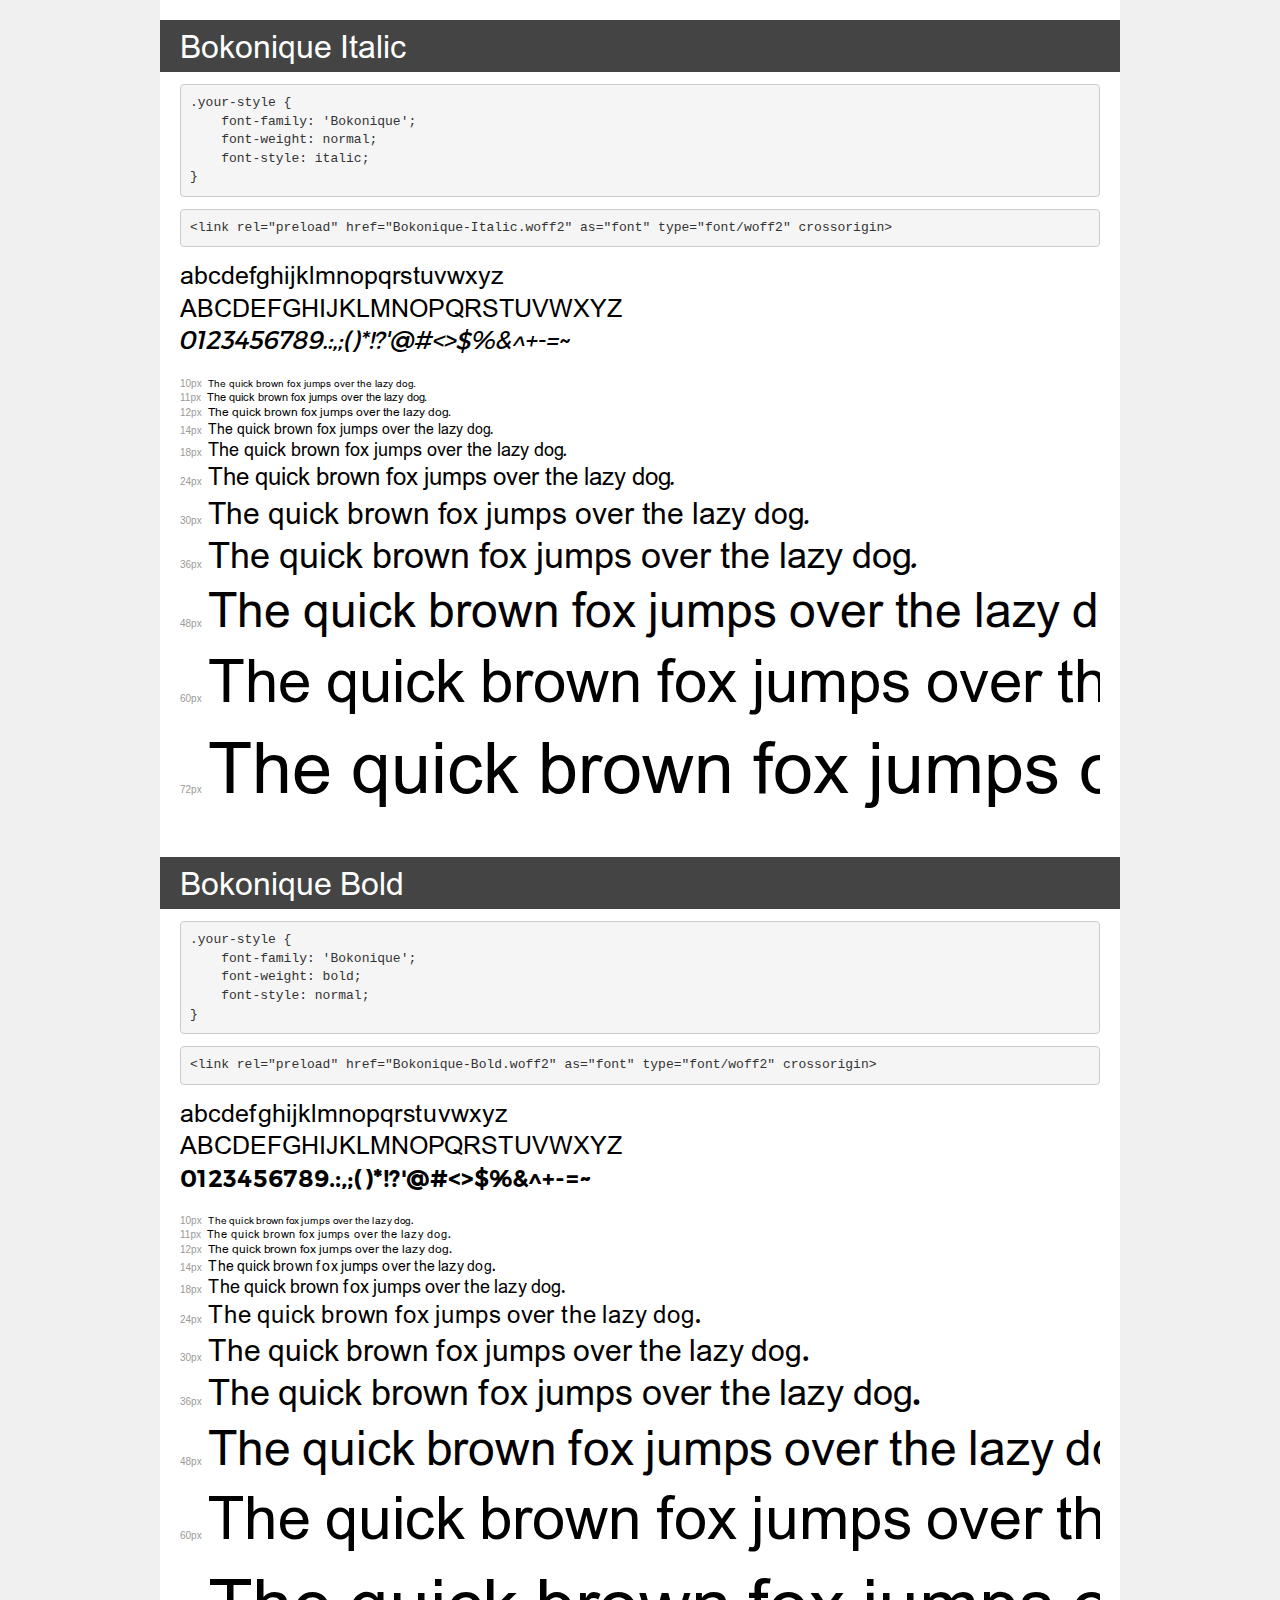
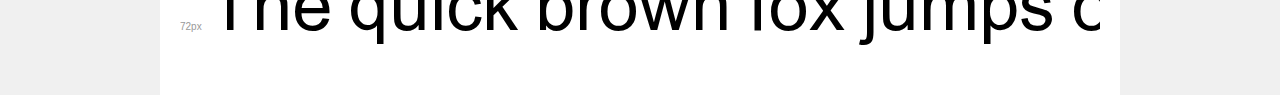
<file: fonts/demo.html>
<!DOCTYPE html>
<html lang="en">
<head>
    <meta charset="utf-8">
    <meta http-equiv="X-UA-Compatible" content="IE=edge">
    <meta name="viewport" content="width=device-width, initial-scale=1">
    <meta name="robots" content="noindex, noarchive">
    <meta name="format-detection" content="telephone=no">
    <title>Transfonter demo</title>
    <link href="stylesheet.css" rel="stylesheet">
    <style>
        /*
        http://meyerweb.com/eric/tools/css/reset/
        v2.0 | 20110126
        License: none (public domain)
        */
        html, body, div, span, applet, object, iframe,
        h1, h2, h3, h4, h5, h6, p, blockquote, pre,
        a, abbr, acronym, address, big, cite, code,
        del, dfn, em, img, ins, kbd, q, s, samp,
        small, strike, strong, sub, sup, tt, var,
        b, u, i, center,
        dl, dt, dd, ol, ul, li,
        fieldset, form, label, legend,
        table, caption, tbody, tfoot, thead, tr, th, td,
        article, aside, canvas, details, embed,
        figure, figcaption, footer, header, hgroup,
        menu, nav, output, ruby, section, summary,
        time, mark, audio, video {
            margin: 0;
            padding: 0;
            border: 0;
            font-size: 100%;
            font: inherit;
            vertical-align: baseline;
        }
        /* HTML5 display-role reset for older browsers */
        article, aside, details, figcaption, figure,
        footer, header, hgroup, menu, nav, section {
            display: block;
        }
        body {
            line-height: 1;
        }
        ol, ul {
            list-style: none;
        }
        blockquote, q {
            quotes: none;
        }
        blockquote:before, blockquote:after,
        q:before, q:after {
            content: '';
            content: none;
        }
        table {
            border-collapse: collapse;
            border-spacing: 0;
        }
        /* demo styles */
        body {
            background: #f0f0f0;
            color: #000;
        }
        .page {
            background: #fff;
            width: 920px;
            margin: 0 auto;
            padding: 20px 20px 0 20px;
            overflow: hidden;
        }
        .font-container {
            overflow-x: auto;
            overflow-y: hidden;
            margin-bottom: 40px;
            line-height: 1.3;
            white-space: nowrap;
            padding-bottom: 5px;
        }
        h1 {
            position: relative;
            background: #444;
            font-size: 32px;
            color: #fff;
            padding: 10px 20px;
            margin: 0 -20px 12px -20px;
        }
        .letters {
            font-size: 25px;
            margin-bottom: 20px;
        }
        .s10:before {
            content: '10px';
        }
        .s11:before {
            content: '11px';
        }
        .s12:before {
            content: '12px';
        }
        .s14:before {
            content: '14px';
        }
        .s18:before {
            content: '18px';
        }
        .s24:before {
            content: '24px';
        }
        .s30:before {
            content: '30px';
        }
        .s36:before {
            content: '36px';
        }
        .s48:before {
            content: '48px';
        }
        .s60:before {
            content: '60px';
        }
        .s72:before {
            content: '72px';
        }
        .s10:before, .s11:before, .s12:before, .s14:before,
        .s18:before, .s24:before, .s30:before, .s36:before,
        .s48:before, .s60:before, .s72:before {
            font-family: Arial, sans-serif;
            font-size: 10px;
            font-weight: normal;
            font-style: normal;
            color: #999;
            padding-right: 6px;
        }
        pre {
            display: block;
            padding: 9px;
            margin: 0 0 12px;
            font-family: Monaco, Menlo, Consolas, "Courier New", monospace;
            font-size: 13px;
            line-height: 1.428571429;
            color: #333;
            font-weight: normal;
            font-style: normal;
            background-color: #f5f5f5;
            border: 1px solid #ccc;
            overflow-x: auto;
            border-radius: 4px;
        }
        /* responsive */
        @media (max-width: 959px) {
            .page {
                width: auto;
                margin: 0;
            }
        }
    </style>
</head>
<body>
<div class="page">
    <div class="demo">
        <h1 style="font-family: 'Bokonique'; font-weight: normal; font-style: italic;">Bokonique Italic</h1>
        <pre title="Usage">.your-style {
    font-family: 'Bokonique';
    font-weight: normal;
    font-style: italic;
}</pre>
        <pre title="Preload (optional)">
&lt;link rel=&quot;preload&quot; href=&quot;Bokonique-Italic.woff2&quot; as=&quot;font&quot; type=&quot;font/woff2&quot; crossorigin&gt;</pre>
        <div class="font-container" style="font-family: 'Bokonique'; font-weight: normal; font-style: italic;">
            <p class="letters">
                abcdefghijklmnopqrstuvwxyz<br>
ABCDEFGHIJKLMNOPQRSTUVWXYZ<br>
                0123456789.:,;()*!?'@#&lt;&gt;$%&^+-=~
            </p>
            <p class="s10" style="font-size: 10px;">The quick brown fox jumps over the lazy dog.</p>
            <p class="s11" style="font-size: 11px;">The quick brown fox jumps over the lazy dog.</p>
            <p class="s12" style="font-size: 12px;">The quick brown fox jumps over the lazy dog.</p>
            <p class="s14" style="font-size: 14px;">The quick brown fox jumps over the lazy dog.</p>
            <p class="s18" style="font-size: 18px;">The quick brown fox jumps over the lazy dog.</p>
            <p class="s24" style="font-size: 24px;">The quick brown fox jumps over the lazy dog.</p>
            <p class="s30" style="font-size: 30px;">The quick brown fox jumps over the lazy dog.</p>
            <p class="s36" style="font-size: 36px;">The quick brown fox jumps over the lazy dog.</p>
            <p class="s48" style="font-size: 48px;">The quick brown fox jumps over the lazy dog.</p>
            <p class="s60" style="font-size: 60px;">The quick brown fox jumps over the lazy dog.</p>
            <p class="s72" style="font-size: 72px;">The quick brown fox jumps over the lazy dog.</p>
        </div>
    </div>

    <div class="demo">
        <h1 style="font-family: 'Bokonique'; font-weight: bold; font-style: normal;">Bokonique Bold</h1>
        <pre title="Usage">.your-style {
    font-family: 'Bokonique';
    font-weight: bold;
    font-style: normal;
}</pre>
        <pre title="Preload (optional)">
&lt;link rel=&quot;preload&quot; href=&quot;Bokonique-Bold.woff2&quot; as=&quot;font&quot; type=&quot;font/woff2&quot; crossorigin&gt;</pre>
        <div class="font-container" style="font-family: 'Bokonique'; font-weight: bold; font-style: normal;">
            <p class="letters">
                abcdefghijklmnopqrstuvwxyz<br>
ABCDEFGHIJKLMNOPQRSTUVWXYZ<br>
                0123456789.:,;()*!?'@#&lt;&gt;$%&^+-=~
            </p>
            <p class="s10" style="font-size: 10px;">The quick brown fox jumps over the lazy dog.</p>
            <p class="s11" style="font-size: 11px;">The quick brown fox jumps over the lazy dog.</p>
            <p class="s12" style="font-size: 12px;">The quick brown fox jumps over the lazy dog.</p>
            <p class="s14" style="font-size: 14px;">The quick brown fox jumps over the lazy dog.</p>
            <p class="s18" style="font-size: 18px;">The quick brown fox jumps over the lazy dog.</p>
            <p class="s24" style="font-size: 24px;">The quick brown fox jumps over the lazy dog.</p>
            <p class="s30" style="font-size: 30px;">The quick brown fox jumps over the lazy dog.</p>
            <p class="s36" style="font-size: 36px;">The quick brown fox jumps over the lazy dog.</p>
            <p class="s48" style="font-size: 48px;">The quick brown fox jumps over the lazy dog.</p>
            <p class="s60" style="font-size: 60px;">The quick brown fox jumps over the lazy dog.</p>
            <p class="s72" style="font-size: 72px;">The quick brown fox jumps over the lazy dog.</p>
        </div>
    </div>

</div>
</body>
</html>
</file>
<file: css/index-xs.css>
@media all and (max-width:575px) {

    .logo {
        height: 45px;
        width: 45px;
    }

    .logo-holder {
        box-shadow: rgba(100, 100, 111, 0.5) 0px 7px 29px 0px;
    }


    .filter-bar {
        background-color: #f4f4f4;
        height: 120px;
    }

    .date {

        height: 35px;
        font-size: 16px;
        border: solid 1px #e2e2e2 !important;
        border-radius: 5px;
        width: 100px;

    }
    .group {
        border: solid 1px #e2e2e2;
        height: 35px;
    }

    .players {
        width: 60%;
        background-color: white;
        border-right: solid 1px #e2e2e2 !important;
        border-radius: 0px 5px 5px 0px;

    }

    .stuff {
        width: 40%;
        background-color: #f4f4f4;

    }

    .position-section {
        height: 120px;
    }


    /* part6 */



    .part6 {
        width: 94%;
    }


    .border-bottom {
        color: #f4f4f4;
    }

    .pic61 {
        height: 100px;
    }

    .player-card {
        background-color: #f6f7f8;
        transition: all 300ms ease 0s;

    }

    .player-card:hover {
        filter: brightness(95%);
    }


    .detail {
        width: 80%;
    }

    .number {
        font-size: 2rem;
        color: #b7b7b7;
        line-height: 1;

    }

    .name {
        font-size: 1.4;
        color: #17202f;
        line-height: 1.25;

    }

    .role {
        font-size: 0.5rem;
        color: #ff1541;
        line-height: 2;

    }




    .sponsorlist1 {
        height: 90px;
    }

    .sponsor {
        height: 25px;
    }

    .sponsorlist2 {
        background-color: #151e2d;
        height: 100px;
        padding: 20px 0;
    }

    .brline {
        background-color: #ff1541;
        height: 2px;
        width: 85%;
    }

    .social-link {
        background-color: #151e2d;
    }

    /* part17 */


    h6 {
        line-height: 30px;
    }

    .a17 {
        color: #a6adbb !important;
        list-style-type: none;
        font-family: sans-serif;
        font-size: 12px;
        transition: all 300ms ease 0s;

    }

    .a17:hover {
        text-decoration: underline !important;
    }

    .a18 {
        color: #a6adbb !important;
        list-style-type: none;
        font-size: 20px;
        transition: all 300ms ease 0s;

    }

    .a18 :hover {
        color: white;
    }

    .pic18 {
        width: 20px;
        height: 20px;
        filter: brightness(80%);

    }

    .pic18:hover {
        filter: brightness(100%);
    }

}
</file>
<file: css/index-sm.css>
/* part 1 */

.bottom-header {
    height: 55px;
}

.logo {
    height: 45px;
    width: 45px;
}


/* part 3 */

.first-menu {
    height: 83px;
    overflow: auto !important;
    /* white-space: nowrap !important; */
    /* max-width: 800px; */

}

.first-menu a {
    white-space: nowrap;
    display: block;
    font-size: 1rem;
    letter-spacing: 1px;
    line-height: 1.8;
    color: #151e2d;
    text-decoration: none;
    padding: 28px 20px 0px 20px;
}

.first-menu a:hover {
    color: #ff1541;
}


.first-menu p {
    font-size: 1rem;
    letter-spacing: 1px;
    line-height: 1.8;
    color: #b7b7b7;
    padding: 28px 20px 26px 20px;

}

.first-menu a:nth-of-type(3) {
    color: #ff1541;
}

.first-menu a:nth-of-type(3)::after {
    content: "";
    height: 2px;
    margin-top: 24px;
    margin-left: -18px;
    width: 170%;
    background-color: #ff1541;
    display: block;
    transform: scaleX(1);

}



.first-menu a::after {

    content: "";
    height: 2px;
    margin-top: 24px;
    background-color: #ff1541;
    display: block;
    transform: scaleX(0);
    transform-origin: center;
    transition: all 500ms ease 0s;
}

.first-menu a:hover::after {
    transform: scaleX(1);
}

/* part4 */
.filter-bar {
    background-color: #f4f4f4;
    height: 120px;
}

.group {
    border: solid 1px #e2e2e2;
    height: 50px;
    width: 180px;
}

.players {
    width: 60%;
    background-color: white;
    border-right: solid 1px #e2e2e2 !important;
    border-radius: 0px 5px 5px 0px;

}

.stuff {
    width: 40%;
    background-color: #f4f4f4;

}

.date {

    height: 50px;


}

/* part6 */


.player-card-2 {
    background-color: #141d2c;
    background-image: linear-gradient(rgba(19, 25, 40, 0) 0%, #131928 100%);
}

.player-card-3{
    position: relative;
}


.detail {
    position: absolute;
    height: 75%;
    width: 100%;
    align-content: space-between;
    top: 0;
    padding-top:20px;


}

.player-card:hover {
    filter: brightness(100%);

}


.player-card:hover .profile-section {
    background-color: #ff1541 !important;
    z-index: 2;
    margin-bottom: 1px;



}

.player-card:hover .role {
    display: none;
}

.player-card :hover .player-card-detail {

    background-color: rgba(255, 255, 255, 0.90);
    z-index: 2;
    left: 0px;

}

.player-card :hover .number {
    color: #a6adbb;
    z-index: 3;

}

.player-card :hover .name {
    color: #151e2d;
    z-index: 3;

}

.number {
    font-size: 3.7rem;
    line-height: 0.5;
    color: #3f4b5a;
    margin-bottom: auto;
    transition: color 0.1s, border 0.4s;
}


.name {
    font-size: 2.5rem;
    line-height: 1;
    color: white;
    order: 1;
    z-index: 2;

}

.role {
    font-size: 1rem;
    line-height: 2;
    color: #ff1541;
    order: 0;
    z-index: 2;
}

.pic61 {
    height: 450px;
    opacity: 0.7;
}

.profile-section {
    height: 20%;
    transition: background-color 0.4s, border 0.4s;
    border-top: 1px solid #3f4b5a;
}

.profiletext {
    text-align: left;
    font-size: 1.1rem;
  

}

.player-card-detail {
    height: 90%;
    z-index: 2;
    right: 800px;
    transition: all 0.4s border 0s;

    line-height: 0.5;
    padding: 0 !important;
    text-align: left;

}

.player-scores {
    font-size: 4rem;
    color: #ff1541;
    line-height: 1;
    margin-bottom: 5px !important;
    font-weight: 600;


}

.topic {
    font-size: 0.9rem;
    line-height: 0.6;
    margin-left: 7px;
    font-family: sans-serif;

}

.lastlogo {
    width: 85px;
    height: 85px;
}
</file>
<file: css/index-lg.css>
* {
    scrollbar-width: 25px;
    scrollbar-color: #71747b #1a2434;
}


/* part 0 */

.top-header {
    background-color: #1a2434;
    z-index: 4;
    height: 35px;
    top: 0;
}

.top-header li:first-of-type {
    border-top: #ff1541 3px solid;
    background-color: #49505c;
}

.top-header li {
    border-top: #1a2434 3px solid;
    transition: all 500ms ease 0s;
}

.top-header li {
    padding: 0px 10px;
}

.top-header li:hover {
    background-color: #49505c;
}

/* part 1 */

.logo-holder {
    box-shadow: rgba(100, 100, 111, 0.5) 0px 7px 29px 0px;
}

.logo {
    height: 72px;
    width: 72px;
}

.bottom-header {
    height: 100px;
    top: 34px;
}

.bottom-header li {
    line-height: 45px;
    letter-spacing: 2px;
}


.first-team-header::after {

    content: "";
    height: 2px;
    margin-top: 5px;
    width: 100%;
    background-color: #1a2434;
    display: block;
    transform: scaleX(1);
}

.menu-header::after {

    content: "";
    height: 2px;
    margin-top: 5px;
    width: 100%;
    background-color: #1a2434;
    display: block;
    transform: scaleX(0);
    transform-origin: bottom;
    transition: all 500ms ease 0s;
}

.menu-header:hover::after {
    transform: scaleX(1);
}

.psgtv-header::after {

    content: "";
    height: 2px;
    margin-top: 5px;
    width: 100%;
    background-color: #1a2434;
    display: block;
    transform: scaleX(0);
    transform-origin: center;
    transition: all 500ms ease 0s;
}

.psgtv-header:hover::after {
    transform: scaleX(1);
}



/* part 3 */

.first-menu {
    height: 90px;
    overflow: auto !important;
    /* white-space: nowrap !important; */
    /* max-width: 800px; */

}

.first-menu a {
    white-space: nowrap;
    display: block;
    font-size: 1rem;
    letter-spacing: 1px;
    line-height: 1.8;
    color: #151e2d;
    text-decoration: none;
    padding: 35px 20px 0px 20px;
}

.first-menu a:hover {
    color: #ff1541;
}


.first-menu p {
    font-size: 1rem;
    letter-spacing: 1px;
    line-height: 1.8;
    color: #b7b7b7;
    padding: 35px 20px 0px 20px;

}

.first-menu a:nth-of-type(3) {
    color: #ff1541;
}

.first-menu a:nth-of-type(3)::after {
    content: "";
    height: 2px;
    margin-top: 24px;
    margin-left: -16px;
    width: 170%;
    background-color: #ff1541;
    display: block;
    transform: scaleX(1);
}



.first-menu a::after {

    content: "";
    height: 2px;
    margin-top: 24px;
    width: 100%;
    background-color: #ff1541;
    display: block;
    transform: scaleX(0);
    transform-origin: inherit;
    transition: transform 0.25s ease-out;
}

.first-menu a:hover::after {
    transform: scaleX(1);
}

/* part4 */
.filter-bar {
    background-color: #f4f4f4;
    height: 120px;
}

.group {
    border: solid 1px #e2e2e2;
    height: 50px;
   
}

.players {
    width: 60%;
    background-color: white;
    border-right: solid 1px #e2e2e2 !important;
    border-radius: 0px 5px 5px 0px;

}

.stuff {
    width: 40%;
    background-color: #f4f4f4;

}

.date {
    height: 48px;

}

/* part 6 */

.player-card-2 {
    background-color: #141d2c;
    background-image: linear-gradient(rgba(19, 25, 40, 0) 0%, #131928 100%);
}

.player-card-3{
    position: relative;
}


.detail {
    position: absolute;
    height: 75%;
    width: 100%;
    align-content: space-between;
    top: 0;
    padding-top:20px;


}

.player-card:hover {
    filter: brightness(100%);

}


.player-card:hover .profile-section {
    background-color: #ff1541 !important;
    z-index: 2;
    margin-bottom: 1px;



}

.player-card:hover .role {
    display: none;
}

.player-card :hover .player-card-detail {

    background-color: rgba(255, 255, 255, 0.90);
    z-index: 2;
    left: 0px;

}

.player-card :hover .number {
    color: #a6adbb;
    z-index: 3;

}

.player-card :hover .name {
    color: #151e2d;
    z-index: 3;

}

.number {
    font-size: 3.7rem;
    line-height: 0.5;
    color: #3f4b5a;
    margin-bottom: auto;
    transition: color 0.1s, border 0.4s;
}


.name {
    font-size: 2.5rem;
    line-height: 1;
    color: white;
    order: 1;
    z-index: 2;

}

.role {
    font-size: 1rem;
    line-height: 2;
    color: #ff1541;
    order: 0;
    z-index: 2;
}

.pic61 {
    height: 450px;
    opacity: 0.7;
}

.profile-section {
    height: 20%;
    transition: background-color 0.4s, border 0.4s;
    border-top: 1px solid #3f4b5a;
}

.profiletext {
    text-align: left;
    font-size: 1.1rem;
  

}

.player-card-detail {
    height: 90%;
    z-index: 2;
    right: 800px;
    transition: all 0.4s border 0s;

    line-height: 0.5;
    padding: 0 !important;
    text-align: left;

}

.player-scores {
    font-size: 4rem;
    color: #ff1541;
    line-height: 1;
    margin-bottom: 5px !important;
    font-weight: 600;


}

.topic {
    font-size: 0.9rem;
    line-height: 0.6;
    margin-left: 7px;
    font-family: sans-serif;

}

.lastlogo {
    width: 85px;
    height: 85px;
}
</file>
<file: css/index.css>
@font-face {
    font-family: 'Bokonique';
    src: url('../fonts/Bokonique-Bold.woff2') format('woff2'),
        url('../fonts/Bokonique-Bold.woff') format('woff');
    font-weight: bold;
    font-style: normal;
    font-display: swap;
}

body {
    font-family: 'Bebas Neue';
}



/* part 1 */

.bottom-header {
    z-index: 4 !important;
    font-size: 1rem;
}

.logo-holder {
    transform: translateX(-50%);
    left: 50%;
}


.bi-person {
    font-size: 1.2rem;
    line-height: 55px;
    font-weight: bold;

}

.bi-person:hover,.bi-globe:hover,.bi-search:hover {
    color: #ff1541;
}




.person-form button {
    color: #151e2d;
    background-color: white;
}


.person-dropdown{
    background-color: #151e2d;
} 

.person-dropdown a:hover {

    background-color: #151e2d;
    color: #a6adbb !important;
}
.bi-globe {
    font-size: 1.2rem;
    line-height: 55px;
    font-weight: bold;
}

.globe-dropdown{
    background-color: #151e2d;
}

.globe-items{
    color: white; 
}

.globe-items:hover {
    color: #ff1541;
    background-color: #151e2d;
}

.bi-three-dots-vertical {
    font-size: 1.2rem;
    color: #edeef2;
    font-weight: bold;

}
.bi-search{
    font-size: 1.2rem;
}
.part1-menu-dropdown {
    background-color: #f2f2f2;
}

.buttons-menu{
    border-radius: 0;
    background-color: #dbdcde;
    color: #151e2d;
    width: 100px;
}


.logo-holder {
    box-shadow: rgba(100, 100, 111, 0.5) 0px 7px 29px 0px;
}



a {
    text-decoration: none;
    color: black;
}

ul {
    list-style-type: none;
}


/* part5 */

.position-section {
    font-size: calc(2vw + 8px);
}

/* part6 */
.shadow-overlay{
    top: 0;
    left: 0;
    width: 100%;
    height: 100%;
    background-image: linear-gradient(rgba(0,0,0,0),rgba(0,0,0,0.5));
}

p {
    margin-bottom: 0;
}
/* part 15 */

.sponsor {
    height: 5vw;
}

.sponsorlist2 {
    background-color: #151e2d;
    height: 100px;
    padding: 20px 0;
}
.brline-p {
    background-color: #151e2d;
}
.brline-ch {
    background-color: #ff1541;
    height: 2px;
    width: 85%;
}

.social-link {
    background-color: #151e2d;
    width: 100%;
}



/* part17 */


h6 {
    line-height: 30px;
}

.a17 {
    color: #a6adbb !important;
    list-style-type: none;
    font-family: sans-serif;
    font-size: 12px;
    transition: all 300ms ease 0s;

}

.a17:hover {
    text-decoration: underline !important;
}

.a18 {
    color: #a6adbb !important;
    list-style-type: none;
    font-size: 20px;
    transition: all 300ms ease 0s;

}

.a18 :hover {
    color: white;
}

.pic18 {
    width: 20px;
    height: 20px;
    filter: brightness(80%);

}

.pic18:hover {
    filter: brightness(100%);
}

ul {
    flex-wrap: wrap;
    justify-content: center;
    align-items: center;
}
</file>
<file: fonts/stylesheet.css>
@font-face {
    font-family: 'Bokonique';
    src: url('Bokonique-Italic.woff2') format('woff2'),
        url('Bokonique-Italic.woff') format('woff');
    font-weight: normal;
    font-style: italic;
    font-display: swap;
}

@font-face {
    font-family: 'Bokonique';
    src: url('Bokonique-Bold.woff2') format('woff2'),
        url('Bokonique-Bold.woff') format('woff');
    font-weight: bold;
    font-style: normal;
    font-display: swap;
}
</file>
